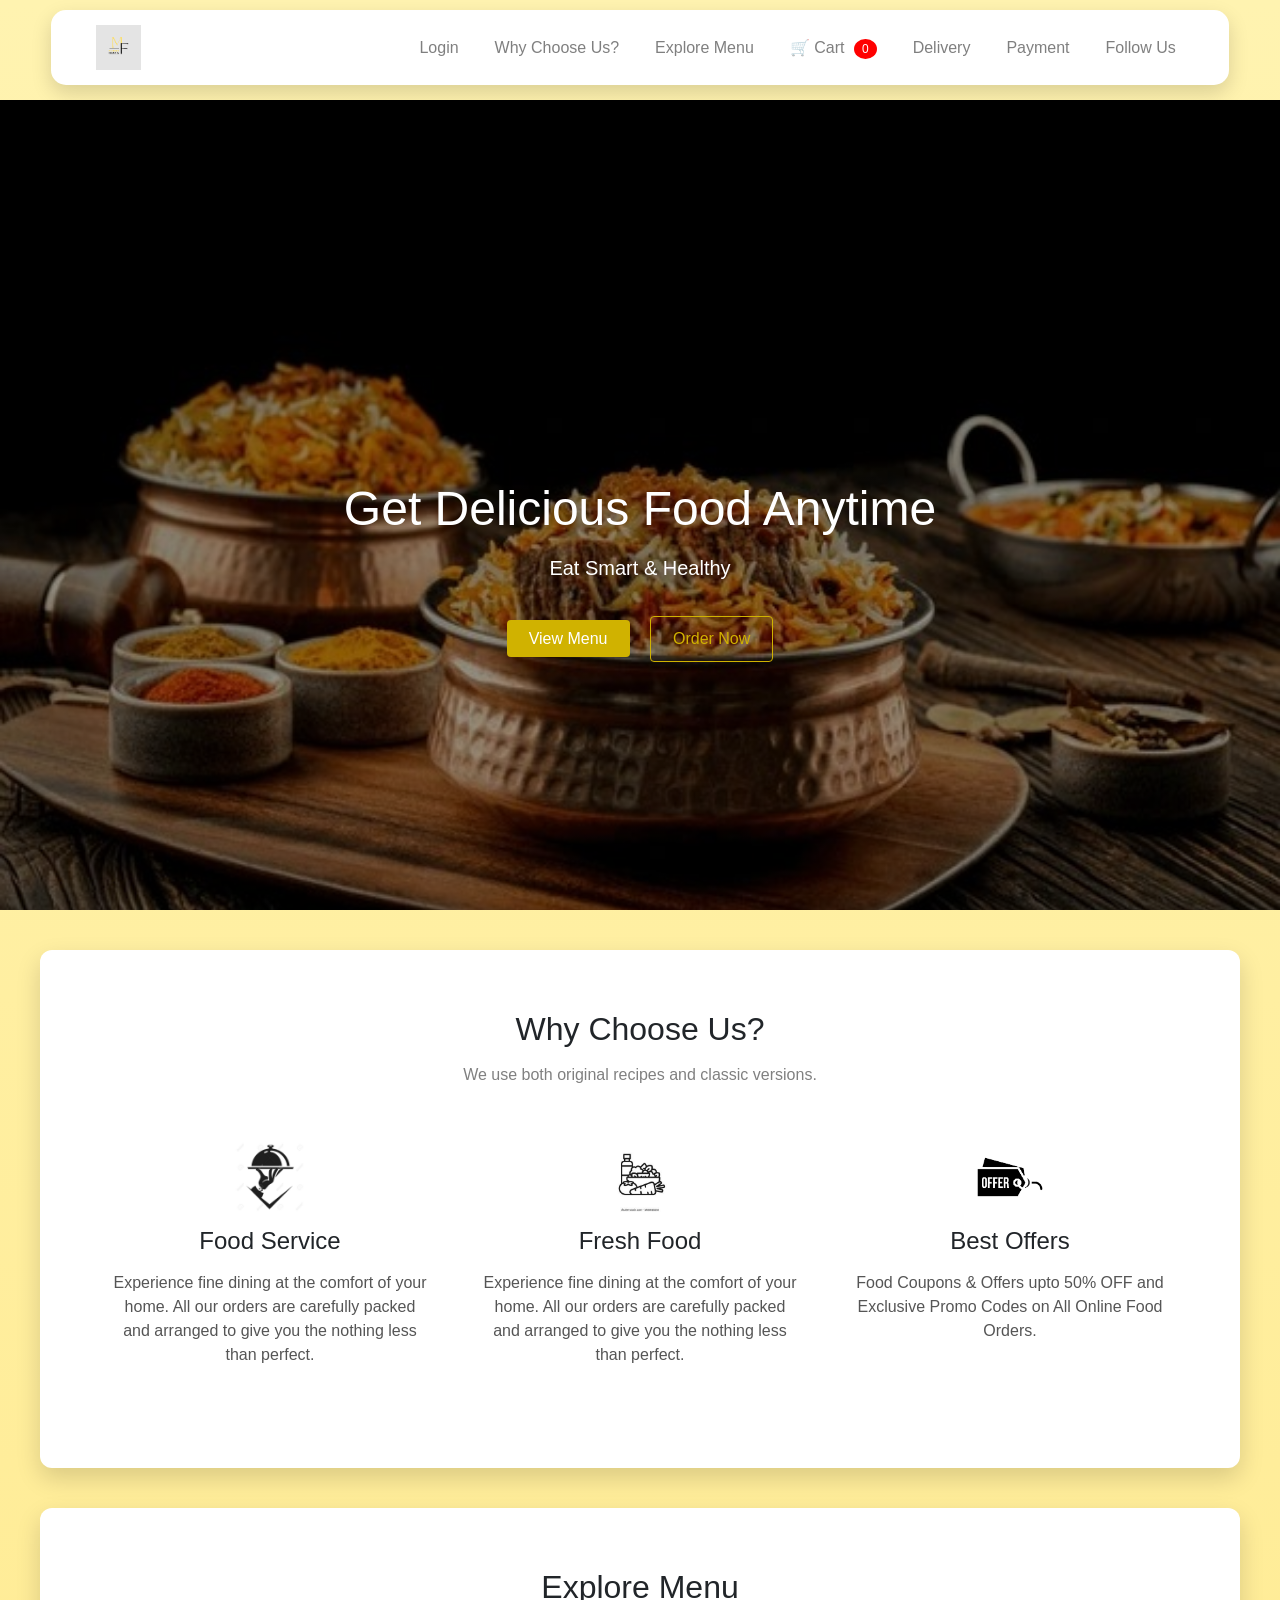
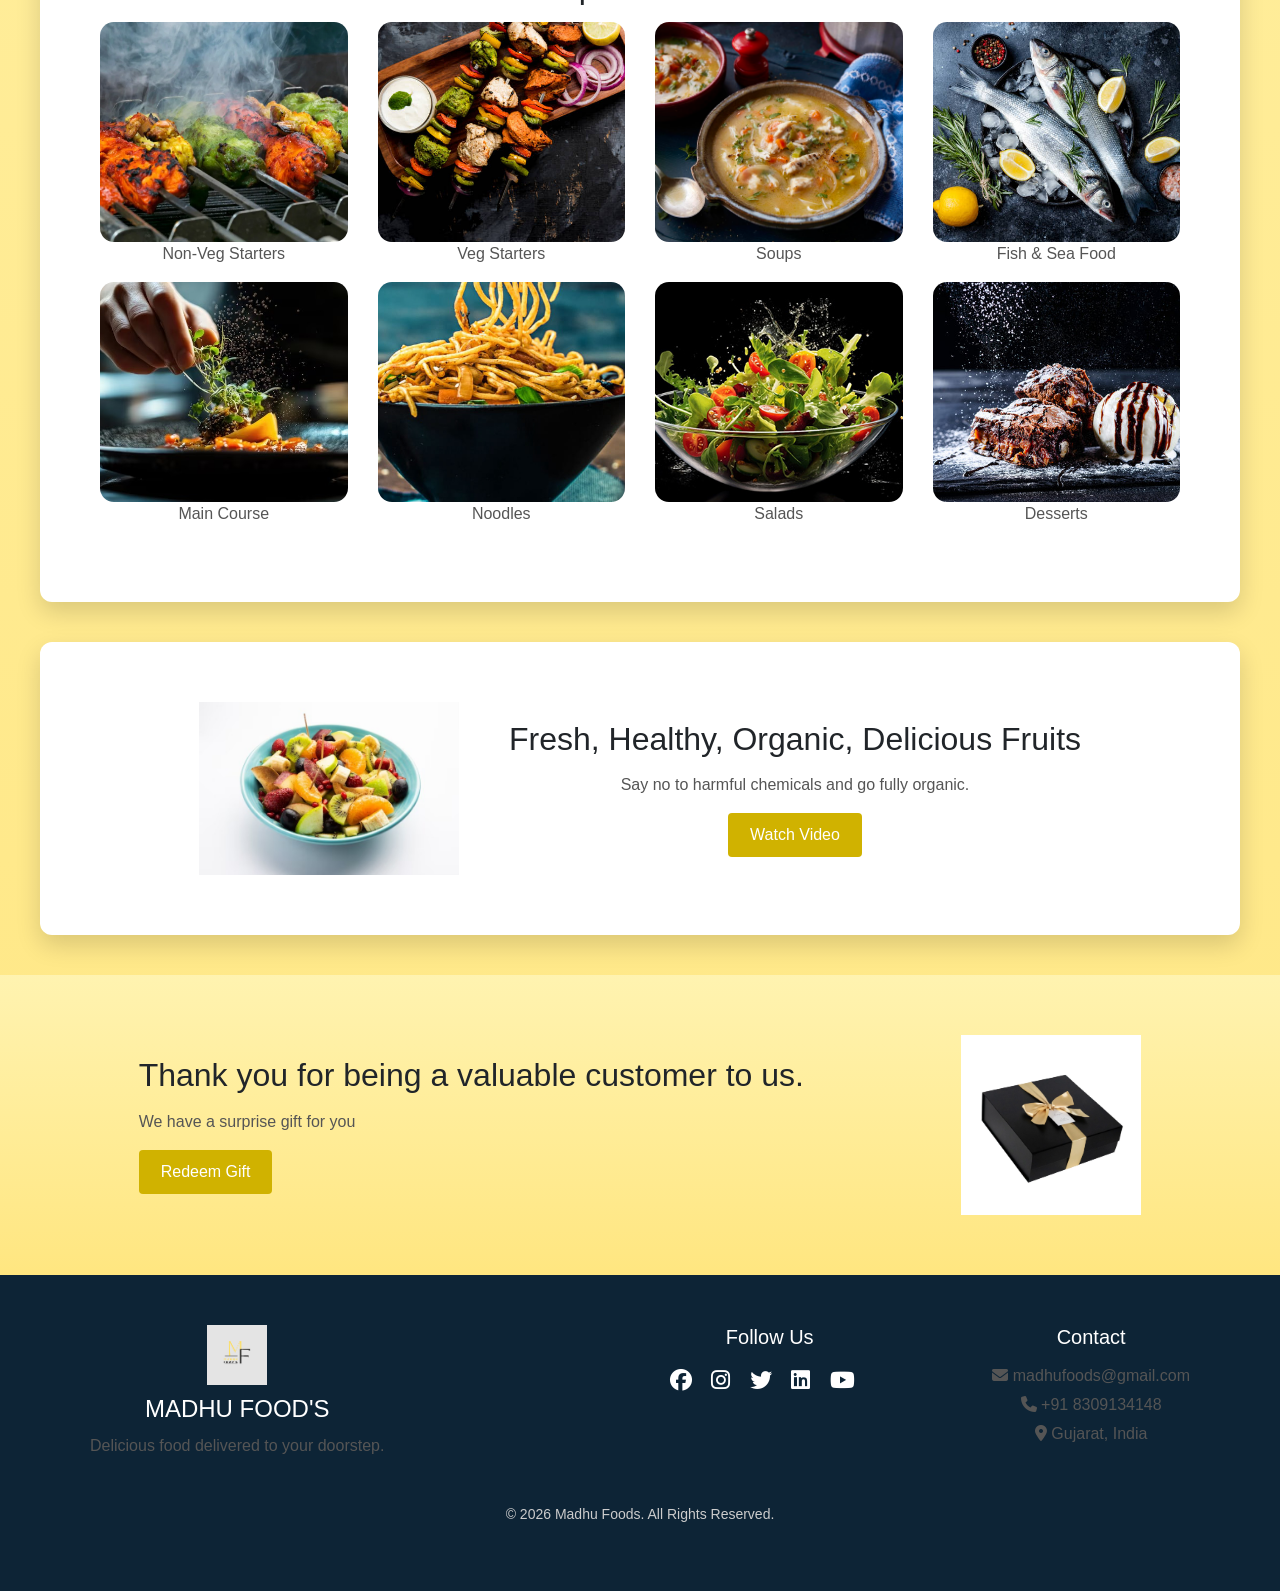
<file: index.html>
<!DOCTYPE html>
<html lang="en">
<head>
  <meta charset="UTF-8">
  <title>Madhu Foods</title>
  <meta name="viewport" content="width=device-width, initial-scale=1.0">

  <link rel="stylesheet"
  href="https://stackpath.bootstrapcdn.com/bootstrap/4.5.2/css/bootstrap.min.css">
  <link rel="stylesheet"
  href="https://cdnjs.cloudflare.com/ajax/libs/font-awesome/6.5.0/css/all.min.css">

  <link rel="stylesheet" href="style.css">
</head>

<body>

<!-- Navbar -->
<nav class="navbar navbar-expand-lg navbar-light custom-navbar fixed-top">

<div class="container">

<a class="navbar-brand" href="index.html">
<img src="images/logo.png" class="logo">
</a>

<button class="navbar-toggler" type="button" data-toggle="collapse" data-target="#navbarNav">
<span class="navbar-toggler-icon"></span>
</button>

<div class="collapse navbar-collapse" id="navbarNav">

<ul class="navbar-nav ml-auto">
<li class="nav-item">
<a class="nav-link" href="login.html" id="login-btn">Login</a>
</li>

<li class="nav-item" id="user-section" style="display:none;">
<a class="nav-link" href="profile.html">👤 Profile</a>
</li>


<li class="nav-item">
<a class="nav-link" href="#wcu">Why Choose Us?</a>
</li>

<li class="nav-item">
<a class="nav-link" href="#menu">Explore Menu</a>
</li>

<li class="nav-item">
<a class="nav-link cart-link" href="cart.html">
🛒 Cart <span class="cart-badge" id="cart-count">0</span>
</a>
</li>

<li class="nav-item">
<a class="nav-link" href="checkout.html">Delivery</a>
</li>

<li class="nav-item">
<a class="nav-link" href="payment.html">Payment</a>
</li>


<li class="nav-item">
<a class="nav-link" href="#follow">Follow Us</a>
</li>

</ul>

</div>

</div>

</nav>

<section class="hero">
  <div class="hero-content">

    <h1>Get Delicious Food Anytime</h1>

    <p>Eat Smart & Healthy</p>

    <div class="hero-buttons">
      <a href="#menu" class="btn-main">View Menu</a>
      <button class="btn-outline" onclick="goToCart()">Order Now</button>
    </div>

  </div>
</section>

<!-- Why Choose Us -->
<section id="wcu" class="section">
  <h2>Why Choose Us?</h2>
  <p class="sub-text">We use both original recipes and classic versions.</p>

  <div class="row">
    <div class="col-md-4 card-box">
      <img src="images/food-service.png">
      <h4>Food Service</h4>
      <p>Experience fine dining at the comfort of your home.
        All our orders are carefully packed and arranged to 
        give you the nothing less than perfect.
      </p>
    </div>
    <div class="col-md-4 card-box">
      <img src="images/fresh-food.png">
      <h4>Fresh Food</h4>
      <p>Experience fine dining at the comfort of your home. All our
        orders are carefully packed and arranged to give you the nothing
        less than perfect.
      </p>
    </div>
    <div class="col-md-4 card-box">
      <img src="images/best-offer.png">
      <h4>Best Offers</h4>
      <p>Food Coupons & Offers upto
        50% OFF and Exclusive Promo Codes on All Online Food Orders.
      </p>
    </div>
  </div>
</section>

<!-- Explore Menu -->
<section id="menu" class="section">
  <h2>Explore Menu</h2>

  <div class="row">

    <div class="col-md-3 menu-card">
      <a href="menu.html?category=nonveg">
        <img src="images/nonveg.jpg">
        <p>Non-Veg Starters</p>
      </a>
    </div>

    <div class="col-md-3 menu-card">
      <a href="menu.html?category=veg">
        <img src="images/veg.jpg">
        <p>Veg Starters</p>
      </a>
    </div>

    <div class="col-md-3 menu-card">
      <a href="menu.html?category=soups">
        <img src="images/soup.jpg">
        <p>Soups</p>
      </a>
    </div>

    <div class="col-md-3 menu-card">
      <a href="menu.html?category=fish">
        <img src="images/fish.jpg">
        <p>Fish & Sea Food</p>
      </a>
    </div>

    <div class="col-md-3 menu-card">
      <a href="menu.html?category=maincourse">
        <img src="images/maincourse.jpg">
        <p>Main Course</p>
      </a>
    </div>

    <div class="col-md-3 menu-card">
      <a href="menu.html?category=noodles">
        <img src="images/noodles.jpg">
        <p>Noodles</p>
      </a>
    </div>

    <div class="col-md-3 menu-card">
      <a href="menu.html?category=salads">
        <img src="images/salad.jpg">
        <p>Salads</p>
      </a>
    </div>

    <div class="col-md-3 menu-card">
      <a href="menu.html?category=desserts">
        <img src="images/dessert.jpg">
        <p>Desserts</p>
      </a>
    </div>

  </div>
</section>

<!-- Healthy -->
<section class="section healthy">
  <img src="images/healthy-fruits.jpg">
  <div>
    <h2>Fresh, Healthy, Organic, Delicious Fruits</h2>
    <p>Say no to harmful chemicals and go fully organic.</p>
    <button class="btn-main">Watch Video</button>
  </div>
</section>

<!-- Thank You -->
<section class="thankyou">
  <div>
    <h2>Thank you for being a valuable customer to us.</h2>
    <p>We have a surprise gift for you</p>
    <button class="btn-main">Redeem Gift</button>
  </div>
  <img src="images/gift.png">
</section>



<!-- Footer -->

<footer class="footer">

<div class="footer-container">

<!-- Logo + Name -->

<div class="footer-brand">

<img src="images/logo.png" class="footer-logo">

<h4>MADHU FOOD'S</h4>

<p>Delicious food delivered to your doorstep.</p>

</div>


<!-- Follow Section -->
<footer id="follow" class="footer"></footer>

<div class="footer-follow">

<h5>Follow Us</h5>

<div class="social-icons">

<a href="#"><i class="fab fa-facebook"></i></a>

<a href="#"><i class="fab fa-instagram"></i></a>

<a href="#"><i class="fab fa-twitter"></i></a>

<a href="#"><i class="fab fa-linkedin"></i></a>

<a href="#"><i class="fab fa-youtube"></i></a>

</div>

</div>


<!-- Contact -->

<div class="footer-contact">

<h5>Contact</h5>

<p><i class="fas fa-envelope"></i> madhufoods@gmail.com</p>

<p><i class="fas fa-phone"></i> +91 8309134148</p>

<p><i class="fas fa-location-dot"></i> Gujarat, India</p>

</div>

</div>

<p class="footer-bottom">
© 2026 Madhu Foods. All Rights Reserved.
</p>

</footer>
<script>
if(!localStorage.getItem("users")){
localStorage.setItem("users", JSON.stringify([]));
}

let cart = JSON.parse(localStorage.getItem("cart")) || [];

function addToCart(name,price,image){

let item={
name:name,
price:price,
image:image
};

cart.push(item);

localStorage.setItem("cart",JSON.stringify(cart));

updateCartCount();

alert(name+" added to cart");

}

function updateCartCount(){

document.getElementById("cart-count").innerText = cart.length;

}

updateCartCount();
window.addEventListener("scroll",function(){

let navbar=document.querySelector(".custom-navbar");

if(window.scrollY>50){

navbar.style.padding="5px 20px";

navbar.style.boxShadow="0 5px 15px rgba(0,0,0,0.2)";

}

else{

navbar.style.padding="10px 30px";

navbar.style.boxShadow="0 8px 20px rgba(0,0,0,0.15)";

}

});
function goToCart(){

let cart = JSON.parse(localStorage.getItem("cart")) || [];

if(cart.length === 0){

alert("🛒 Your cart is empty. Please add food items first.");

}else{

window.location.href="cart.html";

}

}

// ✅ Ensure users dataset exists
let users = JSON.parse(localStorage.getItem("users")) || [];

// ✅ Add admin if not exists
if(!users.find(u => u.username === "admin")){
users.push({username:"admin", password:"admin123"});
localStorage.setItem("users", JSON.stringify(users));
}
// check login
let user = localStorage.getItem("currentUser");

if(user){

document.getElementById("login-btn").style.display = "none";
document.getElementById("user-section").style.display = "block";
document.getElementById("logout-section").style.display = "block";

document.getElementById("username-display").innerText = user;

// admin shortcut
if(user === "admin"){
let adminLink = document.createElement("a");
adminLink.innerText = "Admin Panel";
adminLink.className = "nav-link";
adminLink.href = "admin.html";
document.querySelector(".navbar-nav").appendChild(adminLink);
}

}
function logout(){

localStorage.removeItem("loggedIn");
localStorage.removeItem("currentUser");

alert("Logged out");

window.location.href="index.html";

}

</script>
</body>
</html>
</file>
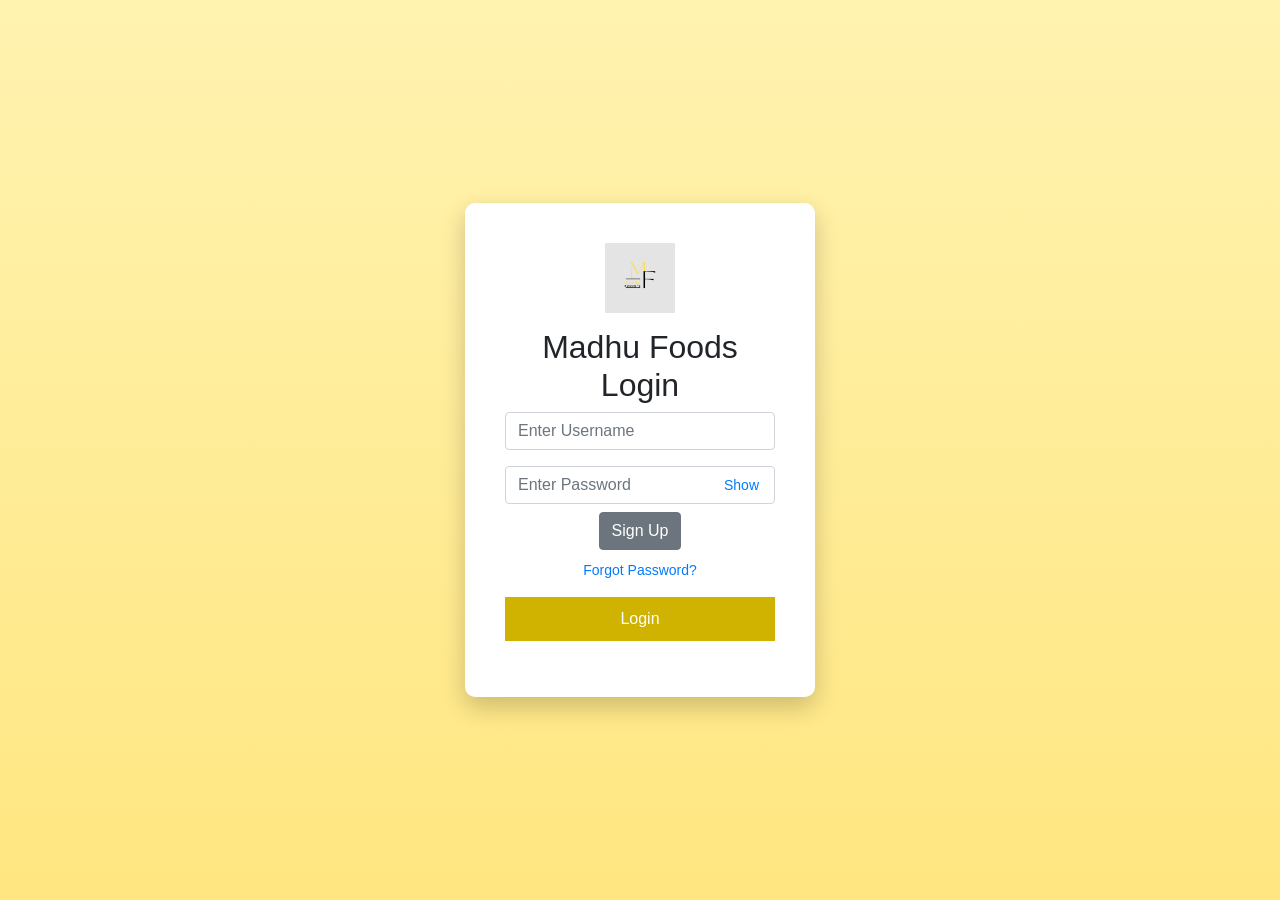
<file: admin.html>
<!DOCTYPE html>
<html>
<head>

<title>Admin Panel - Madhu Foods</title>

<meta name="viewport" content="width=device-width, initial-scale=1.0">

<link rel="stylesheet"
href="https://stackpath.bootstrapcdn.com/bootstrap/4.5.2/css/bootstrap.min.css">

<style>

/* FONT */
@import url('https://fonts.googleapis.com/css2?family=Poppins:wght@300;400;600&display=swap');

body{
font-family:'Poppins',sans-serif;
background:linear-gradient(135deg,#fff3b0,#ffe680);
padding-top:120px;
}

/* NAVBAR */
.custom-navbar{
position:fixed;
top:10px;
left:50%;
transform:translateX(-50%);
width:92%;
background:rgba(255,255,255,0.9);
backdrop-filter:blur(12px);
border-radius:20px;
box-shadow:0 10px 30px rgba(0,0,0,0.2);
padding:15px 35px;
transition:0.4s;
z-index:1000;
}

.nav-small{
padding:8px 25px !important;
transform:translateX(-50%) scale(0.95);
}

.logo{
height:45px;
}

.nav-link{
position:relative;
font-weight:500;
margin-left:20px;
}

.nav-link:hover{
color:#d0b200;
transform:translateY(-2px);
}

.nav-link::after{
content:"";
position:absolute;
width:0;
height:2px;
background:#d0b200;
left:0;
bottom:-5px;
transition:0.3s;
}

.nav-link:hover::after{
width:100%;
}

.cart-badge{
background:red;
color:white;
font-size:12px;
padding:3px 8px;
border-radius:50%;
margin-left:5px;
}

/* HEADER */
.dashboard-title{
font-weight:600;
margin-bottom:20px;
}

/* STATS CARDS */
.stat-card{
background:white;
padding:20px;
border-radius:15px;
box-shadow:0 8px 20px rgba(0,0,0,0.1);
text-align:center;
transition:0.3s;
}

.stat-card:hover{
transform:translateY(-5px);
}

.stat-number{
font-size:28px;
font-weight:600;
color:#ff5722;
}

/* BOX */
.box{
background:white;
padding:20px;
border-radius:15px;
box-shadow:0 10px 25px rgba(0,0,0,0.15);
margin-bottom:30px;
animation:fadeIn 0.5s ease;
}

@keyframes fadeIn{
from{opacity:0; transform:translateY(20px);}
to{opacity:1;}
}

/* TABLE */
.table{
border-radius:10px;
overflow:hidden;
}

.table thead{
background:#ff9800;
color:white;
}

.table-hover tbody tr:hover{
background:#fff3cd;
}

/* BUTTON */
.logout-btn{
float:right;
border-radius:8px;
}

</style>

</head>

<body>

<!-- NAVBAR -->
<nav class="navbar navbar-expand-lg navbar-light custom-navbar">

<div class="container">

<a class="navbar-brand" href="index.html">
<img src="images/logo.png" class="logo">
</a>


<ul class="navbar-nav ml-auto">

<li class="nav-item">
<a class="nav-link" href="profile.html">👤 Profile</a>
</li>

<li class="nav-item">
<a class="nav-link" href="index.html#wcu">Why Choose Us?</a>
</li>

<li class="nav-item">
<a class="nav-link" href="index.html#menu">Explore Menu</a>
</li>

<li class="nav-item">
<a class="nav-link" href="cart.html">
🛒 Cart <span class="cart-badge" id="cart-count">0</span>
</a>
</li>


<li class="nav-item">
<a class="nav-link" href="checkout.html">Delivery</a>
</li>

<li class="nav-item">
<a class="nav-link" href="payment.html">Payment</a>
</li>

<li class="nav-item">
<a class="nav-link" href="index.html#follow">Follow Us</a>
</li>

</ul>

</div>

</nav>

<div class="container">

<h2 class="dashboard-title">
👨‍💼 Admin Dashboard
<button class="btn btn-danger logout-btn" onclick="logout()">Logout</button>
</h2>

<!-- STATS -->
<div class="row mb-4">

<div class="col-md-4">
<div class="stat-card">
<h5>Total Users</h5>
<div class="stat-number" id="totalUsers">0</div>
</div>
</div>

<div class="col-md-4">
<div class="stat-card">
<h5>Total Orders</h5>
<div class="stat-number" id="totalOrders">0</div>
</div>
</div>

<div class="col-md-4">
<div class="stat-card">
<h5>Revenue</h5>
<div class="stat-number" id="totalRevenue">₹0</div>
</div>
</div>

</div>

<!-- USERS -->
<div class="box">
<h4>👥 Users</h4>
<table class="table table-bordered table-hover">
<thead>
<tr>
<th>#</th>
<th>Username</th>
<th>Password</th>
</tr>
</thead>
<tbody id="userTable"></tbody>
</table>
</div>

<!-- ORDERS -->
<div class="box">
<h4>📦 Orders</h4>
<table class="table table-bordered table-hover">
<thead>
<tr>
<th>#</th>
<th>User</th>
<th>Items</th>
<th>Total</th>
<th>Date</th>
</tr>
</thead>
<tbody id="orderTable"></tbody>
</table>
</div>

</div>

<script>

/* SECURITY */
let currentUser = localStorage.getItem("currentUser");

if(currentUser !== "admin"){
alert("Access denied");
window.location.href="login.html";
}

/* USERS */
let users = JSON.parse(localStorage.getItem("users")) || [];
let userTable = document.getElementById("userTable");

document.getElementById("totalUsers").innerText = users.length;

users.forEach((u,i)=>{
userTable.innerHTML += `
<tr>
<td>${i+1}</td>
<td>${u.username}</td>
<td>${u.password}</td>
</tr>`;
});

/* ORDERS */
let orders = JSON.parse(localStorage.getItem("orders")) || [];
let orderTable = document.getElementById("orderTable");

document.getElementById("totalOrders").innerText = orders.length;

let totalRevenue = 0;

if(orders.length === 0){
orderTable.innerHTML = `<tr><td colspan="5">No Orders Found</td></tr>`;
}else{

orders.forEach((order,i)=>{

let user = order.user || "Unknown";

let itemsArr = order.items || [];

let items = itemsArr.map(i => `${i.name} ₹${i.price}`).join(", ");

let total = itemsArr.reduce((sum,i)=> sum + (i.price || 0),0);

totalRevenue += total;

let date = order.date || "-";

orderTable.innerHTML += `
<tr>
<td>${i+1}</td>
<td>${user}</td>
<td>${items}</td>
<td>₹${total}</td>
<td>${date}</td>
</tr>`;
});

}

document.getElementById("totalRevenue").innerText = "₹" + totalRevenue;

/* CART COUNT */
function updateCartCount(){
let cart = JSON.parse(localStorage.getItem("cart")) || [];
document.getElementById("cart-count").innerText = cart.length;
}
updateCartCount();

/* LOGOUT */
function logout(){
localStorage.removeItem("loggedIn");
localStorage.removeItem("currentUser");
window.location.href="login.html";
}

/* NAVBAR ANIMATION */
window.addEventListener("scroll",function(){
let nav=document.querySelector(".custom-navbar");
if(window.scrollY>50){
nav.classList.add("nav-small");
}else{
nav.classList.remove("nav-small");
}
});

</script>

</body>
</html>
</file>
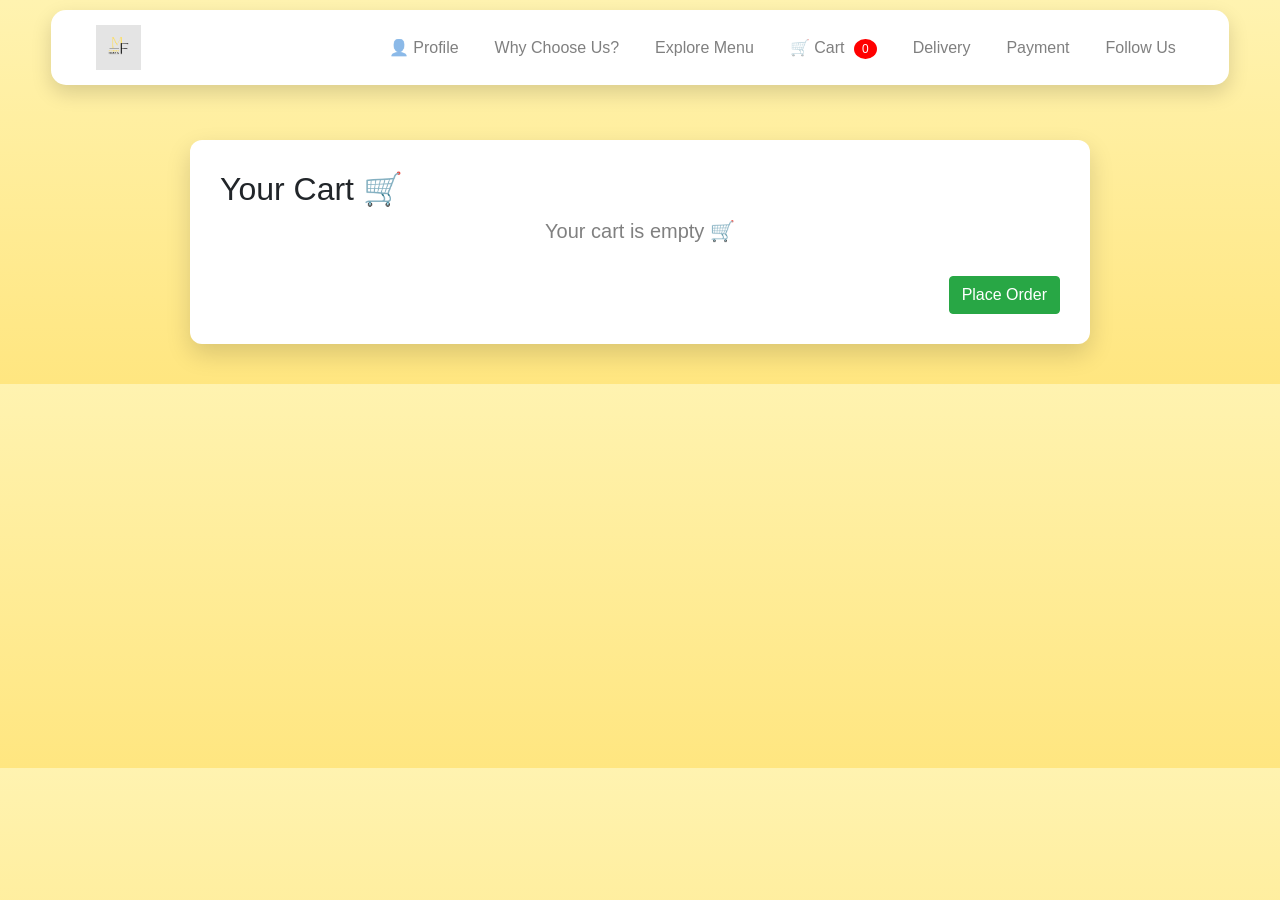
<file: cart.html>
<!DOCTYPE html>
<html>
<head>

<title>Cart - Madhu Foods</title>

<meta name="viewport" content="width=device-width, initial-scale=1.0">

<link rel="stylesheet"
href="https://stackpath.bootstrapcdn.com/bootstrap/4.5.2/css/bootstrap.min.css">

<style>

body{
background:linear-gradient(#fff3b0,#ffe680);
font-family:Arial;
padding-top:100px;
}

/* NAVBAR */
.custom-navbar{
background:white;
border-radius:15px;
box-shadow:0 8px 20px rgba(0,0,0,0.15);
width:92%;
margin:auto;
margin-top:10px;
padding:10px 30px;
transition:0.3s;
}

.logo{
height:45px;
}

.nav-link{
position:relative;
font-weight:500;
margin-left:20px;
}

.nav-link:hover{
color:#d0b200;
transform:translateY(-2px);
}

.nav-link::after{
content:"";
position:absolute;
width:0;
height:2px;
background:#d0b200;
left:0;
bottom:-5px;
transition:0.3s;
}

.nav-link:hover::after{
width:100%;
}

.cart-badge{
background:red;
color:white;
font-size:12px;
padding:3px 8px;
border-radius:50%;
margin-left:5px;
}

/* CART */
.cart-container{
max-width:900px;
margin:40px auto;
background:white;
padding:30px;
border-radius:12px;
box-shadow:0 10px 25px rgba(0,0,0,0.15);
}

.cart-item{
display:flex;
align-items:center;
justify-content:space-between;
margin-bottom:15px;
padding:15px;
background:#fafafa;
border-radius:10px;
}

.cart-item img{
width:80px;
border-radius:10px;
}

.qty-btn{
background:#d0b200;
color:white;
border:none;
padding:4px 10px;
margin:0 5px;
border-radius:5px;
}

.remove-btn{
background:red;
color:white;
border:none;
padding:6px 12px;
border-radius:5px;
}

.total-box{
text-align:right;
margin-top:20px;
}

.place-btn{
margin-top:10px;
}

.empty{
text-align:center;
font-size:20px;
color:gray;
}

.html {
scroll-behavior: smooth;
}

</style>

</head>

<body>

<!-- NAVBAR -->
<nav class="navbar navbar-expand-lg navbar-light custom-navbar fixed-top">
<div class="container">

<a class="navbar-brand" href="index.html">
<img src="images/logo.png" class="logo">
</a>

<div class="navbar-nav ml-auto">

<a class="nav-link" href="profile.html">👤 Profile</a>

<li class="nav-item">
<a class="nav-link" href="index.html#wcu">Why Choose Us?</a>
</li>

<li class="nav-item">
<a class="nav-link" href="index.html#menu">Explore Menu</a>
</li>

<li class="nav-item">
<a class="nav-link cart-link" href="cart.html">
🛒 Cart <span class="cart-badge" id="cart-count">0</span>
</a>
</li>

<li class="nav-item">
<a class="nav-link" href="checkout.html">Delivery</a>
</li>

<li class="nav-item">
<a class="nav-link" href="payment.html">Payment</a>
</li>


<li class="nav-item">
<a class="nav-link" href="index.html#follow">Follow Us</a>
</li>
</div>

</div>
</nav>

<!-- CART -->
<div class="cart-container">

<h2>Your Cart 🛒</h2>

<div id="cart-items"></div>

<div class="total-box">
<h4 id="total"></h4>
<button class="btn btn-success place-btn" onclick="checkout()">Place Order</button>
</div>

</div>

<script>

let cart = JSON.parse(localStorage.getItem("cart")) || [];

let container = document.getElementById("cart-items");

/* ================= DISPLAY ================= */
function displayCart(){

container.innerHTML = "";

if(cart.length === 0){
container.innerHTML = "<p class='empty'>Your cart is empty 🛒</p>";
document.getElementById("total").innerHTML = "";
return;
}

let total = 0;

cart.forEach((item,index)=>{

let qty = item.qty || 1;
let subtotal = item.price * qty;
total += subtotal;

container.innerHTML += `
<div class="cart-item">

<img src="${item.image}">

<div style="flex:1; margin-left:10px;">
<h5>${item.name}</h5>
<p>₹${item.price}</p>

<div>
<button class="qty-btn" onclick="changeQty(${index},-1)">-</button>
<span>${qty}</span>
<button class="qty-btn" onclick="changeQty(${index},1)">+</button>
</div>

<p><strong>Subtotal:</strong> ₹${subtotal}</p>
</div>

<button class="remove-btn" onclick="removeItem(${index})">Remove</button>

</div>
`;

});

document.getElementById("total").innerHTML = "Total: ₹" + total;

localStorage.setItem("cart", JSON.stringify(cart));

updateCartCount();

}


/* ================= QUANTITY ================= */
function changeQty(index,change){

if(!cart[index].qty){
cart[index].qty = 1;
}

cart[index].qty += change;

if(cart[index].qty <= 0){
cart.splice(index,1);
}

displayCart();

}


/* ================= REMOVE ================= */
function removeItem(index){
cart.splice(index,1);
displayCart();
}


/* ================= CHECKOUT ================= */
function checkout(){

if(cart.length === 0){
alert("Cart is empty!");
return;
}

window.location.href = "checkout.html";

}


/* ================= CART COUNT ================= */
function updateCartCount(){

let count = document.getElementById("cart-count");

if(count){
count.innerText = cart.length;
}

}


/* ================= NAVBAR SCROLL ================= */
window.addEventListener("scroll",function(){

let navbar=document.querySelector(".custom-navbar");

if(window.scrollY>50){
navbar.style.padding="5px 20px";
}else{
navbar.style.padding="10px 30px";
}

});


displayCart();

</script>

</body>
</html>
</file>
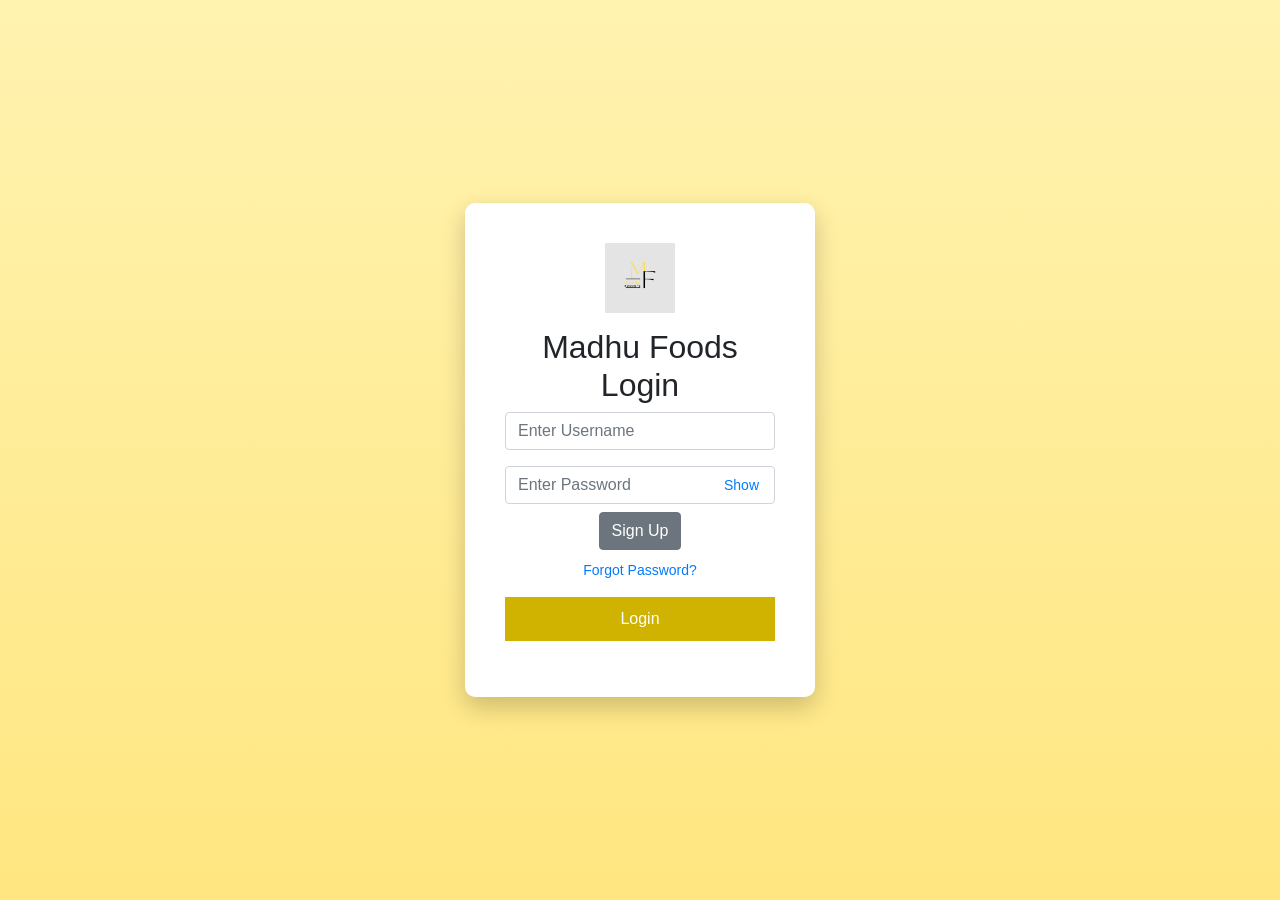
<file: login.html>
<!DOCTYPE html>
<html lang="en">
<head>

<meta charset="UTF-8">
<title>Madhu Foods - Login</title>
<meta name="viewport" content="width=device-width, initial-scale=1.0">

<link rel="stylesheet"
href="https://stackpath.bootstrapcdn.com/bootstrap/4.5.2/css/bootstrap.min.css">

<style>

body{
background:linear-gradient(#fff3b0,#ffe680);
height:100vh;
display:flex;
justify-content:center;
align-items:center;
font-family:Arial;
}

.login-container{
background:white;
padding:40px;
border-radius:10px;
width:350px;
box-shadow:0 10px 25px rgba(0,0,0,0.2);
text-align:center;
}

.logo{
width:70px;
margin-bottom:15px;
}

.btn-login{
background:#d0b200;
color:white;
border:none;
width:100%;
padding:10px;
font-size:16px;
}

.btn-login:hover{
background:#b89a00;
}

.password-box{
position:relative;
}

.show-btn{
position:absolute;
right:10px;
top:8px;
border:none;
background:none;
cursor:pointer;
font-size:14px;
color:#007bff;
}

.forgot{
display:block;
margin-top:10px;
font-size:14px;
}

</style>

</head>

<body>

<!-- LOGIN BOX -->
<div class="login-container" id="loginBox">

<img src="images/logo.png" class="logo">

<h2>Madhu Foods Login</h2>

<input type="text" id="username" class="form-control mb-3"
placeholder="Enter Username">

<div class="password-box">

<input type="password" id="password" class="form-control"
placeholder="Enter Password">

<button type="button" class="show-btn"
onclick="togglePassword()">Show</button>

</div>

<button class="btn btn-secondary mt-2" onclick="register()">
Sign Up
</button>

<a href="#" class="forgot" onclick="showReset()">Forgot Password?</a>

<button class="btn-login mt-3" onclick="login()">Login</button>

<p id="error" style="color:red;margin-top:10px;"></p>

</div>


<!-- RESET PASSWORD BOX -->
<div class="login-container" id="resetBox" style="display:none">

<h3>Reset Password</h3>

<input type="text" id="resetUser" class="form-control mb-2"
placeholder="Enter Username">

<button class="btn btn-warning mb-3" onclick="sendOTP()">Send OTP</button>

<input type="text" id="otpInput" class="form-control mb-2"
placeholder="Enter OTP">

<input type="password" id="newPass" class="form-control mb-2"
placeholder="New Password">

<button class="btn btn-success" onclick="resetPassword()">
Reset Password
</button>

</div>


<script>
// ✅ INIT USERS
let user = JSON.parse(localStorage.getItem("users")) || [];

// add admin if not exists
if(!users.find(u => u.username === "admin")){
users.push({username:"admin", password:"admin123"});
}

// add default user
if(!users.find(u => u.username === "madhu")){
users.push({username:"madhu", password:"1234"});
}

localStorage.setItem("users", JSON.stringify(users));

// ================= USER DATASET =================
let users = JSON.parse(localStorage.getItem("users")) || [];

// ensure admin + default user always exist
if(!users.find(u => u.username === "admin")){
users.push({username:"admin", password:"admin123"});
}

if(!users.find(u => u.username === "madhu")){
users.push({username:"madhu", password:"1234"});
}

localStorage.setItem("users", JSON.stringify(users));


// ================= PASSWORD TOGGLE =================
function togglePassword(){
let pass=document.getElementById("password");
pass.type = (pass.type === "password") ? "text" : "password";
}


// ================= SHOW RESET =================
function showReset(){
document.getElementById("loginBox").style.display="none";
document.getElementById("resetBox").style.display="block";
}


// ================= OTP =================
let generatedOTP = "";

function sendOTP(){
generatedOTP = Math.floor(1000 + Math.random() * 9000);
alert("Your OTP is: " + generatedOTP);
}


// ================= RESET PASSWORD =================
function resetPassword(){

let otp = document.getElementById("otpInput").value;
let newPass = document.getElementById("newPass").value;
let user = document.getElementById("resetUser").value;

let users = JSON.parse(localStorage.getItem("users")) || [];

if(otp == generatedOTP){

let found = users.find(u => u.username === user);

if(found){
found.password = newPass;
localStorage.setItem("users", JSON.stringify(users));
alert("Password updated!");
location.reload();
}else{
alert("User not found");
}

}else{
alert("Invalid OTP");
}

}


// ================= LOGIN =================
function login(){

let user = document.getElementById("username").value;
let pass = document.getElementById("password").value;

if(!user || !pass){
document.getElementById("error").innerText="Please enter username & password";
return;
}

let users = JSON.parse(localStorage.getItem("users")) || [];

let found = users.find(u => u.username === user && u.password === pass);

if(found){

localStorage.setItem("loggedIn","true");
localStorage.setItem("currentUser", user);

// 🔥 ADMIN REDIRECT
if(user === "admin"){
window.location.href="admin.html";
}else{
window.location.href="index.html";
}

}else{
document.getElementById("error").innerText="Invalid Username or Password";
}

}


// ================= REGISTER =================
function register(){

let user = prompt("Enter new username:");
let pass = prompt("Enter new password:");

if(!user || !pass){
alert("Enter valid details");
return;
}

let users = JSON.parse(localStorage.getItem("users")) || [];

let exists = users.find(u => u.username === user);

if(exists){
alert("User already exists!");
return;
}

users.push({username:user, password:pass});

localStorage.setItem("users", JSON.stringify(users));

alert("Registration successful! Now login.");

}

</script>

</body>
</html>
</file>
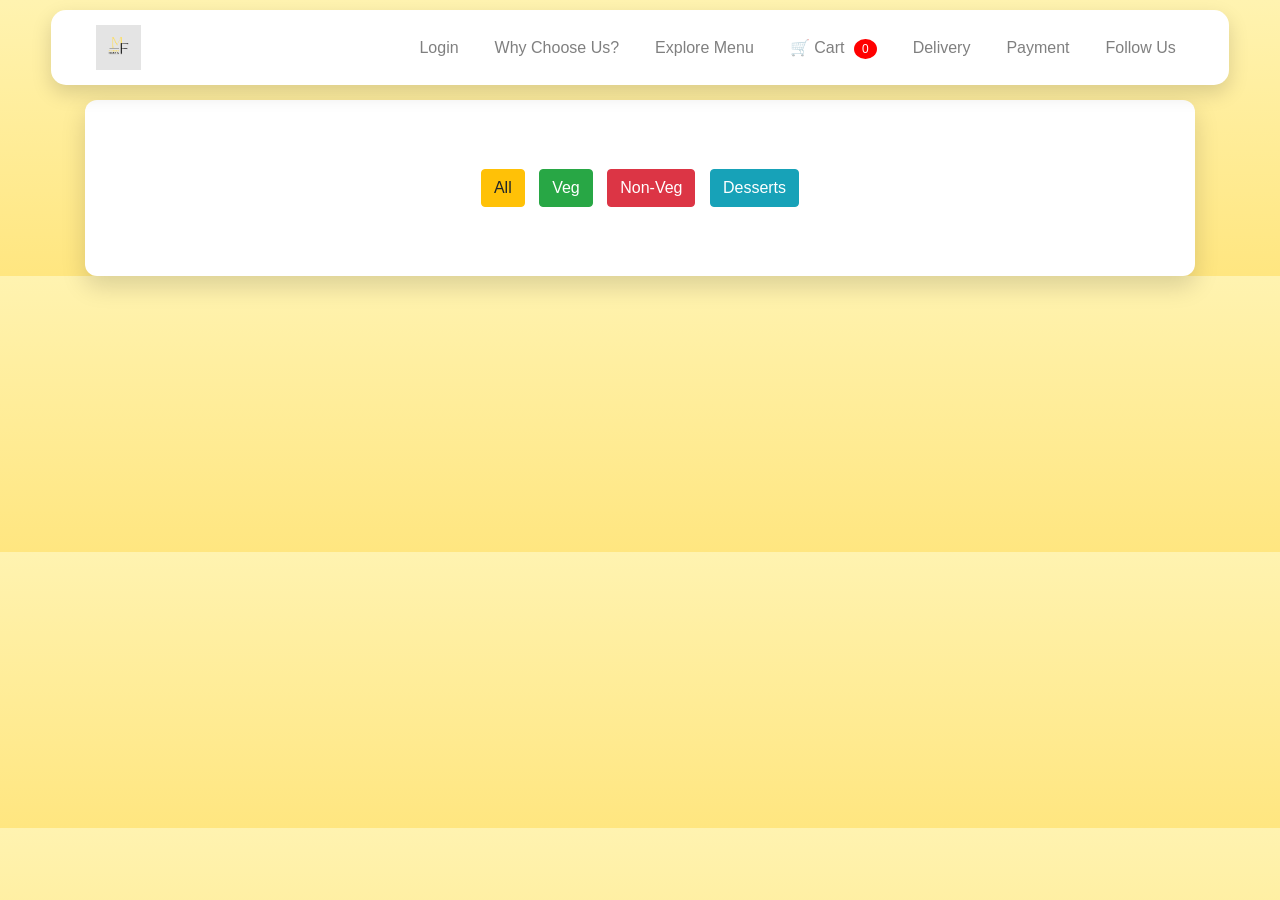
<file: menu.html>
<!DOCTYPE html>
<html>
<head>

<title>Food Menu</title>

<meta name="viewport" content="width=device-width, initial-scale=1.0">

<link rel="stylesheet"
href="https://stackpath.bootstrapcdn.com/bootstrap/4.5.2/css/bootstrap.min.css">

<style>

body{
font-family:Arial;
background:linear-gradient(#fff3b0,#ffe680);
padding-top:100px;
}

/* Navbar */

/* Floating Navbar */

.custom-navbar{

background:white;

border-radius:15px;

box-shadow:0 8px 20px rgba(0,0,0,0.15);

width:92%;

margin:auto;

margin-top:10px;

padding:10px 30px;

}

/*Logo*/

.logo{
height:45px;
}

/* Nav links */

.nav-link{

font-weight:500;

margin-left:20px;

transition:0.3s;

}

/* Hover animation */

.nav-link:hover{

color:#d0b200;

transform:translateY(-2px);

}

/* Menu Card Container */

.menu-container{
background:white;
padding:40px;
border-radius:12px;
box-shadow:0 10px 25px rgba(0,0,0,0.15);
}

/* Menu Items */

.menu-item{
text-align:center;
margin-bottom:30px;
transition:0.3s;
}

.menu-item:hover{
transform:translateY(-5px);
}

.menu-item img{
width:100%;
height:200px;
object-fit:cover;
border-radius:10px;
margin-bottom:10px;
}

.menu-item h5{
font-weight:bold;
}

.menu-item button{
margin-top:10px;
}
.nav-link{
position:relative;
font-weight:500;
margin-left:20px;
transition:0.3s;
}

.nav-link::after{

content:"";

position:absolute;

width:0;

height:2px;

background:#d0b200;

left:0;

bottom:-5px;

transition:0.3s;

}

.nav-link:hover::after{

width:100%;

}
.cart-badge{

background:rgb(255, 0, 0);

color:hwb(0 100% 0%);

font-size:12px;

padding:3px 8px;

border-radius:50%;

margin-left:5px;

}
.menu-item{

transition:0.4s;

}

.menu-item.hide{

opacity:0;

transform:scale(0.9);

}

.filter-btn{

margin:5px;

}

</style>

</head>

<body>

<!-- Navbar -->

<nav class="navbar navbar-expand-lg navbar-light custom-navbar fixed-top">

<div class="container">

<a class="navbar-brand" href="index.html">
<img src="images/logo.png" class="logo">
</a>

<button class="navbar-toggler" type="button" data-toggle="collapse" data-target="#navbarNav">
<span class="navbar-toggler-icon"></span>
</button>

<div class="collapse navbar-collapse" id="navbarNav">

<ul class="navbar-nav ml-auto">
<li class="nav-item">
<a class="nav-link" href="login.html" id="login-btn">Login</a>
</li>

<li class="nav-item" id="user-section" style="display:none;">
<a class="nav-link" href="profile.html">👤 Profile</a>
</li>

<li class="nav-item">
<a class="nav-link" href="index.html#wcu">Why Choose Us?</a>
</li>

<li class="nav-item">
<a class="nav-link" href="index.html#menu">Explore Menu</a>
</li>

<li class="nav-item">
<a class="nav-link cart-link" href="cart.html" id="cart-icon">
🛒 Cart <span class="cart-badge" id="cart-count">0</span>
</a>
</li>

<li class="nav-item">
<a class="nav-link" href="checkout.html">Delivery</a>
</li>

<li class="nav-item">
<a class="nav-link" href="payment.html">Payment</a>
</li>


<li class="nav-item">
<a class="nav-link" href="index.html#follow">Follow Us</a>
</li>

</ul>

</div>

</div>

</nav>


<div class="container">

<div class="menu-container">

<h2 id="title" class="text-center mb-4"></h2>
<div class="text-center mb-4">

<button class="btn btn-warning filter-btn" onclick="filterFood('all')">All</button>

<button class="btn btn-success filter-btn" onclick="filterFood('veg')">Veg</button>

<button class="btn btn-danger filter-btn" onclick="filterFood('nonveg')">Non-Veg</button>

<button class="btn btn-info filter-btn" onclick="filterFood('desserts')">Desserts</button>

</div>

<div class="row" id="menu-items"></div>

</div>

</div>


<script>

let params = new URLSearchParams(window.location.search);
let category = params.get("category");

let menu = {

nonveg:[
{name:"Chicken 65",price:220,image:"images/chicken65.jpg"},
{name:"Tandoori Chicken",price:300,image:"images/tandoori.jpg"},
{name:"Chicken Wings",price:180,image:"images/wings.jpg"},
{name:"Chicken Lollipop",price:210,image:"images/Lollipop.jpg"},
{name:"Chicken Fry",price:200,image:"images/ChickenFry.jpg"},
{name:"Pepper Chicken",price:230,image:"images/ChickenFry.jpg"},
{name:"Butter Chicken",price:280,image:"images/ButterChicken.jpg"},
{name:"Chicken Kebab",price:250,image:"images/ChickenKebab.jpg"},
{name:"Chicken Roast",price:260,image:"images/ChickenRoast.jpg"},
{name:"Chicken Curry",price:240,image:"images/ChickenCurry.jpg"}
],

veg:[
{name:"Paneer Tikka",price:200,image:"images/paneer.jpg"},
{name:"Veg Manchurian",price:150,image:"images/manchurian.jpg"},
{name:"Paneer Butter Masala",price:220,image:"images/PaneerButterMasala.jpg"},
{name:"Veg Korma",price:190,image:"images/VegKorma.jpg"},
{name:"Chilli Paneer",price:210,image:"images/ChilliPaneer.jpg"},
{name:"Veg Kofta",price:200,image:"images/VegKofta.jpg"},
{name:"Aloo Gobi",price:170,image:"images/AlooGobi.jpg"},
{name:"Paneer Curry",price:210,image:"images/PaneerCurry.jpg"},
{name:"Veg Curry",price:180,image:"images/VegCurry.jpg"},
{name:"Mushroom Masala",price:200,image:"images/MushroomMasala.jpg"}
],

soups:[
{name:"Chicken Soup",price:120,image:"images/chickensoup.jpg"},
{name:"Veg Soup",price:100,image:"images/vegsoup.jpg"},
{name:"Hot & Sour Soup",price:110,image:"images/Hot & SourSoup.jpg"},
{name:"Sweet Corn Soup",price:120,image:"images/SweetCornSoup.jpg"},
{name:"Tomato Soup",price:90,image:"images/TomatoSoup.jpg"},
{name:"Mushroom Soup",price:110,image:"images/MushroomSoup.jpg"},
{name:"Manchow Soup",price:120,image:"images/ManchowSoup.jpg"},
{name:"Veg Clear Soup",price:100,image:"images/VegClearSoup.jpg"},
{name:"Chicken Manchow Soup",price:130,image:"images/ChickenManchowSoup.jpg"},
{name:"Lemon Coriander Soup",price:110,image:"images/LemonCorianderSoup.jpg"}
],

fish:[
{name:"Fish Fry",price:250,image:"images/fishfry.jpg"},
{name:"Prawn Curry",price:320,image:"images/prawn.jpg"},
{name:"Fish Curry",price:280,image:"images/FishCurry.jpg"},
{name:"Prawn Fry",price:300,image:"images/PrawnFry.jpg"},
{name:"Grilled Fish",price:310,image:"images/GrilledFish.jpg"},
{name:"Fish Tikka",price:290,image:"images/FishTikka.jpg"},
{name:"Prawn Masala",price:330,image:"images/PrawnMasala.jpg"},
{name:"Fish Roast",price:300,image:"images/FishRoast.jpg"},
{name:"Fish Pepper Fry",price:310,image:"images/FishPepperFry.jpg"},
{name:"Seafood Mix",price:350,image:"images/SeafoodMix.jpg"}
],

maincourse:[
{name:"Chicken Biryani",price:260,image:"images/biryani.jpg"},
{name:"Veg Fried Rice",price:180,image:"images/friedrice.jpg"},
{name:"Mutton Biryani",price:320,image:"images/MuttonBiryani.jpg"},
{name:"Paneer Biryani",price:220,image:"images/PaneerBiryani.jpg"},
{name:"Chicken Fried Rice",price:200,image:"images/ChickenFriedRice.jpg"},
{name:"Egg Fried Rice",price:170,image:"images/EggFriedRice.jpg"},
{name:"Veg Biryani",price:200,image:"images/VegBiryani.jpg"},
{name:"Chicken Pulao",price:210,image:"images/ChickenPulao.jpg"},
{name:"Jeera Rice",price:150,image:"images/JeeraRice.jpg"},
{name:"Curd Rice",price:130,image:"images/CurdRice.jpg"}
],

noodles:[
{name:"Chicken Noodles",price:190,image:"images/chickennoodles.jpg"},
{name:"Veg Noodles",price:160,image:"images/vegnoodles.jpg"},
{name:"Egg Noodles",price:170,image:"images/EggNoodles.jpg"},
{name:"Hakka Noodles",price:180,image:"images/HakkaNoodles.jpg"},
{name:"Paneer Noodles",price:190,image:"images/PaneerNoodles.jpg"},
{name:"Garlic Noodles",price:170,image:"images/GarlicNoodles.jpg"},
{name:"Schezwan Noodles",price:200,image:"images/SchezwanNoodles.jpg"},
{name:"Chicken Hakka Noodles",price:210,image:"images/ChickenHakkaNoodles.jpg"},
{name:"Veg Chowmein",price:160,image:"images/VegChowmein.jpg"},
{name:"Mixed Noodles",price:200,image:"images/MixedNoodles.jpg"}
],

salads:[
{name:"Greek Salad",price:120,image:"images/greeksalad.jpg"},
{name:"Fruit Salad",price:110,image:"images/fruitsalad.jpg"},
{name:"Veg Salad",price:100,image:"images/VegSalad.jpg"},
{name:"Cucumber Salad",price:90,image:"images/CucumberSalad.jpg"},
{name:"Tomato Salad",price:90,image:"images/TomatoSalad.jpg"},
{name:"Corn Salad",price:110,image:"images/CornSalad.jpg"},
{name:"Paneer Salad",price:130,image:"images/PaneerSalad.jpg"},
{name:"Sprout Salad",price:120,image:"images/SproutSalad.jpg"},
{name:"Green Salad",price:100,image:"images/GreenSalad.jpg"},
{name:"Mixed Salad",price:120,image:"images/MixedSalad.jpg"}
],

desserts:[
{name:"Chocolate Cake",price:150,image:"images/chocolatecake.jpg"},
{name:"Ice Cream",price:100,image:"images/icecream.jpg"},
{name:"Gulab Jamun",price:90,image:"images/GulabJamun.jpg"},
{name:"Rasgulla",price:90,image:"images/Rasgulla.jpg"},
{name:"Brownie",price:130,image:"images/Brownie.jpg"},
{name:"Vanilla Ice Cream",price:100,image:"images/VanillaIceCream.jpg"},
{name:"Strawberry Ice Cream",price:110,image:"images/StrawberryIceCream.jpg"},
{name:"Falooda",price:140,image:"images/Falooda.jpg"},
{name:"Cheese Cake",price:160,image:"images/CheeseCake.jpg"},
{name:"Cup Cake",price:90,image:"images/CupCake.jpg"}
]

};
let items = menu[category] || [];

document.getElementById("title").innerText = category.charAt(0).toUpperCase() + category.slice(1) + " Menu";

let container = document.getElementById("menu-items");

items.forEach(item=>{

container.innerHTML += `

<div class="col-md-3 menu-item ${category} ${item.name.toLowerCase().includes("chicken") ? "nonveg" : "veg"}">

<img src="${item.image}" class="food-img">

<h5>${item.name}</h5>

<p>₹${item.price}</p>

<button class="btn btn-warning"
onclick="addToCart('${item.name}',${item.price},'${item.image}'); flyToCart(this.parentElement.querySelector('img'));">
Add To Cart
</button>

</div>

`;

});


function addToCart(name,price,image){

let isLoggedIn = localStorage.getItem("loggedIn");

if(!isLoggedIn){

localStorage.setItem("redirectPage", window.location.href);

alert("Please login first to add items to cart");

window.location.href="login.html";

return;

}

let cart = JSON.parse(localStorage.getItem("cart")) || [];

let product={
name:name,
price:price,
image:image
};

cart.push(product);

localStorage.setItem("cart",JSON.stringify(cart));

updateCartCount();

alert(name+" added to cart");

}

function updateCartCount(){

let cart = JSON.parse(localStorage.getItem("cart")) || [];

let count = document.getElementById("cart-count");

if(count){
count.innerText = cart.length;
}

}

updateCartCount();
window.addEventListener("scroll",function(){

let navbar=document.querySelector(".custom-navbar");

if(window.scrollY>50){

navbar.style.padding="5px 20px";

navbar.style.boxShadow="0 5px 15px rgba(0,0,0,0.2)";

}

else{

navbar.style.padding="10px 30px";

navbar.style.boxShadow="0 8px 20px rgba(0,0,0,0.15)";

}

});
function flyToCart(img){

let cart = document.getElementById("cart-icon");

let flyingImg = img.cloneNode();

let rect = img.getBoundingClientRect();
let cartRect = cart.getBoundingClientRect();

flyingImg.style.position = "fixed";
flyingImg.style.left = rect.left + "px";
flyingImg.style.top = rect.top + "px";
flyingImg.style.width = "80px";
flyingImg.style.zIndex = "1000";
flyingImg.style.transition = "all 0.8s ease";

document.body.appendChild(flyingImg);

setTimeout(function(){

flyingImg.style.left = cartRect.left + "px";
flyingImg.style.top = cartRect.top + "px";
flyingImg.style.width = "20px";
flyingImg.style.opacity = "0.5";

},50);

setTimeout(function(){
flyingImg.remove();
},800);

}
function filterFood(type){

let items = document.querySelectorAll(".menu-item");

items.forEach(function(item){

let text = item.innerText.toLowerCase();

if(type === "all"){
item.style.display = "block";
}
else if(type === "veg" && !text.includes("chicken") && !text.includes("fish") && !text.includes("mutton")){
item.style.display = "block";
}
else if(type === "nonveg" && (text.includes("chicken") || text.includes("fish") || text.includes("mutton"))){
item.style.display = "block";
}
else if(type === "desserts" && text.includes("cake") || text.includes("ice") || text.includes("sweet")){
item.style.display = "block";
}
else{
item.style.display = "none";
}

});

}

</script>
<script src="https://code.jquery.com/jquery-3.5.1.slim.min.js"></script>

<script src="https://cdn.jsdelivr.net/npm/bootstrap@4.5.2/dist/js/bootstrap.bundle.min.js"></script>
</body>
</html>
</file>
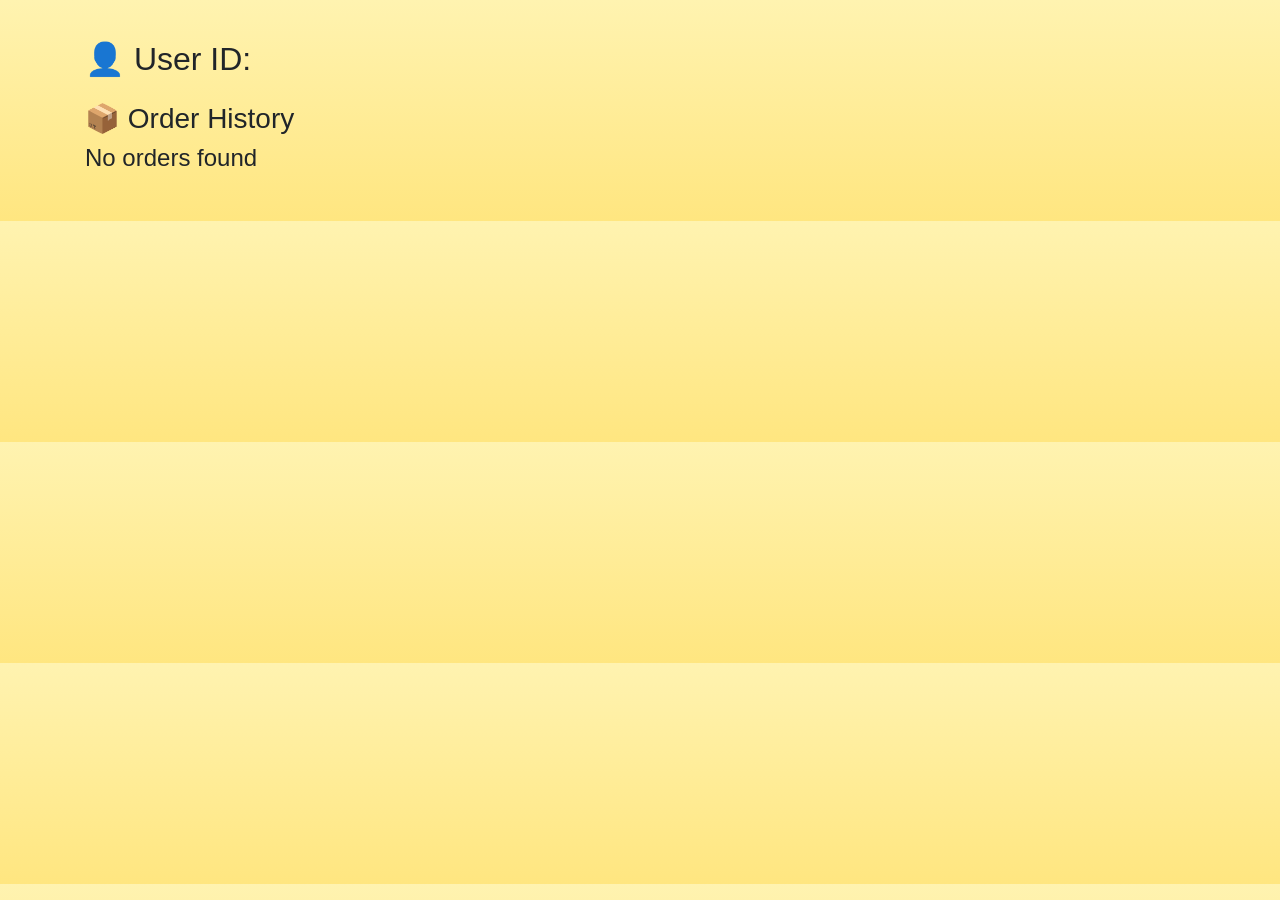
<file: orders.html>
<!DOCTYPE html>
<html>
<head>

<title>My Orders - Madhu Foods</title>

<link rel="stylesheet"
href="https://stackpath.bootstrapcdn.com/bootstrap/4.5.2/css/bootstrap.min.css">

<style>
body{
background:linear-gradient(#fff3b0,#ffe680);
padding:40px;
font-family:Arial;
}

.box{
background:white;
padding:20px;
border-radius:10px;
box-shadow:0 10px 25px rgba(0,0,0,0.15);
margin-bottom:20px;
}
</style>

</head>

<body>

<div class="container">

<h2>👤 User ID: <span id="user"></span></h2>

<h3 class="mt-4">📦 Order History</h3>

<div id="orders"></div>

</div>

<script>

// show user
let user = localStorage.getItem("currentUser");
document.getElementById("user").innerText = user;

// get orders
let orders = JSON.parse(localStorage.getItem("orders")) || [];

let container = document.getElementById("orders");

let userOrders = orders.filter(o => o.user === user);

if(userOrders.length === 0){

container.innerHTML = "<h4>No orders found</h4>";

}else{

userOrders.forEach(order=>{

container.innerHTML += `
<div class="box">

<p><strong>Date:</strong> ${order.date}</p>

<ul>
${order.items.map(i => `<li>${i.name} - ₹${i.price}</li>`).join("")}
</ul>

</div>
`;

});

}

</script>

</body>
</html>
</file>
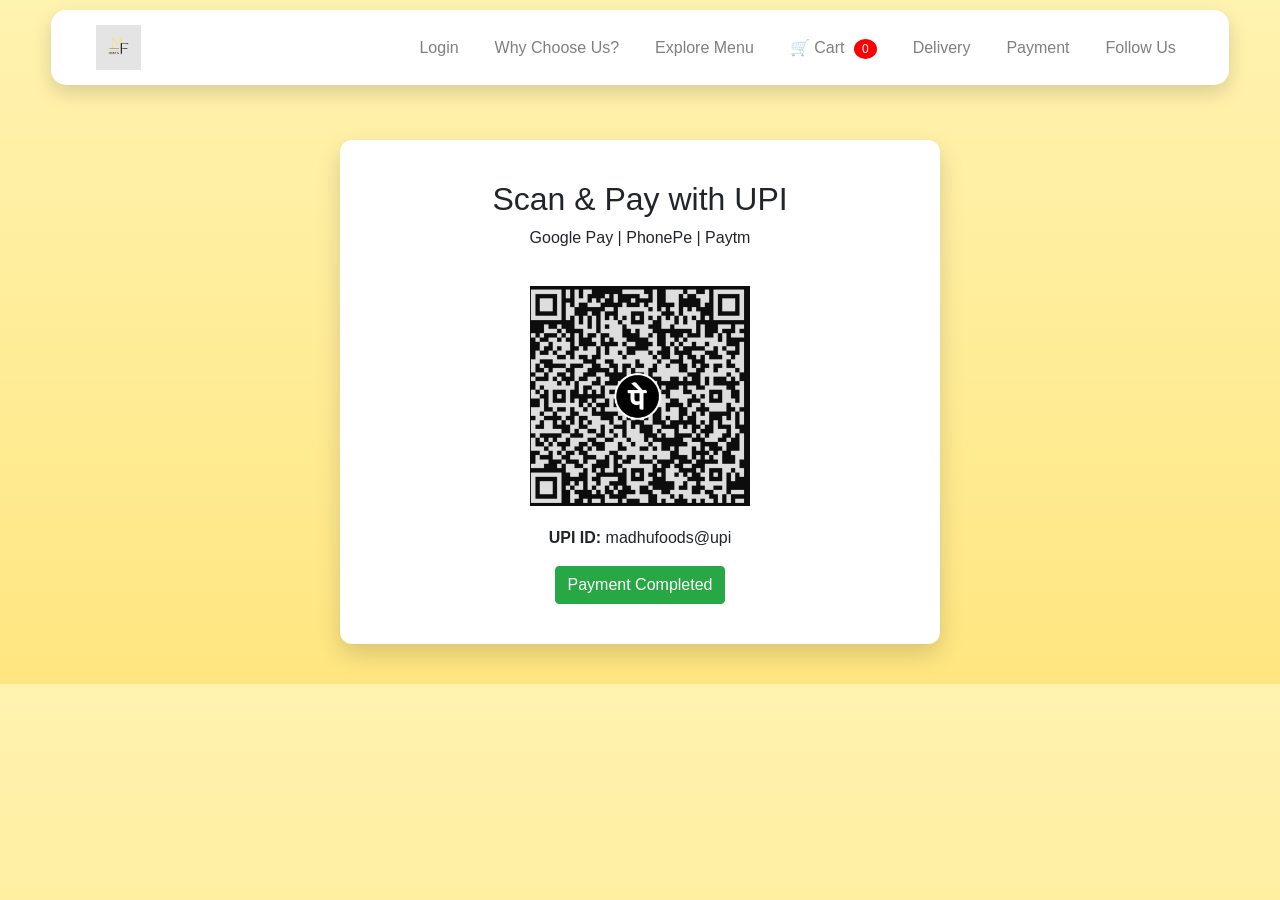
<file: payment.html>
<!DOCTYPE html>
<html>
<head>

<title>UPI Payment - Madhu Foods</title>

<meta name="viewport" content="width=device-width, initial-scale=1.0">

<link rel="stylesheet"
href="https://stackpath.bootstrapcdn.com/bootstrap/4.5.2/css/bootstrap.min.css">

<style>

body{
background:linear-gradient(#fff3b0,#ffe680);
font-family:Arial;
padding-top:100px;
}

/* LOADER */
#loader{
position:fixed;
width:100%;
height:100%;
background:white;
display:flex;
justify-content:center;
align-items:center;
z-index:9999;
}

.spinner{
width:50px;
height:50px;
border:5px solid #eee;
border-top:5px solid #d0b200;
border-radius:50%;
animation:spin 1s linear infinite;
}

@keyframes spin{
100%{transform:rotate(360deg);}
}

/* NAVBAR */
.custom-navbar{
background:white;
border-radius:15px;
box-shadow:0 8px 20px rgba(0,0,0,0.15);
width:92%;
margin:auto;
margin-top:10px;
padding:10px 30px;
transition:0.3s;
}

.logo{
height:45px;
}

.nav-link{
position:relative;
font-weight:500;
margin-left:20px;
}

.nav-link:hover{
color:#d0b200;
transform:translateY(-2px);
}

.nav-link::after{
content:"";
position:absolute;
width:0;
height:2px;
background:#d0b200;
left:0;
bottom:-5px;
transition:0.3s;
}

.nav-link:hover::after{
width:100%;
}

.cart-badge{
background:red;
color:white;
font-size:12px;
padding:3px 8px;
border-radius:50%;
margin-left:5px;
}

/* PAYMENT BOX */
.payment-box{
background:white;
padding:40px;
border-radius:12px;
box-shadow:0 10px 25px rgba(0,0,0,0.15);
text-align:center;
margin:40px auto;
max-width:600px;
animation:fadeIn 0.8s ease;
}

@keyframes fadeIn{
from{opacity:0; transform:translateY(20px);}
to{opacity:1; transform:translateY(0);}
}

/* QR */
.qr-img{
width:220px;
margin:20px 0;
transition:0.3s;
}

.qr-img:hover{
transform:scale(1.05);
}

/* BUTTON ANIMATION */
.btn-success{
transition:0.3s;
}

.btn-success:hover{
transform:scale(1.05);
box-shadow:0 6px 18px rgba(0,0,0,0.3);
}

</style>

</head>

<body>

<!-- LOADER -->
<div id="loader">
<div class="spinner"></div>
</div>

<!-- NAVBAR -->
<nav class="navbar navbar-expand-lg navbar-light custom-navbar fixed-top">

<div class="container">

<a class="navbar-brand" href="index.html">
<img src="images/logo.png" class="logo">
</a>

<ul class="navbar-nav ml-auto">

<li class="nav-item">
<a class="nav-link" href="login.html" id="login-btn">Login</a>
</li>

<li class="nav-item" id="user-section" style="display:none;">
<a class="nav-link" href="profile.html">👤 Profile</a>
</li>

<li class="nav-item">
<a class="nav-link" href="index.html#wcu">Why Choose Us?</a>
</li>

<li class="nav-item">
<a class="nav-link" href="index.html#menu">Explore Menu</a>
</li>

<li class="nav-item">
<a class="nav-link" href="cart.html">
🛒 Cart <span class="cart-badge" id="cart-count">0</span>
</a>
</li>

<li class="nav-item">
<a class="nav-link" href="checkout.html">Delivery</a>
</li>

<li class="nav-item">
<a class="nav-link" href="payment.html">Payment</a>
</li>

<li class="nav-item">
<a class="nav-link" href="index.html#follow">Follow Us</a>
</li>

</ul>

</div>

</nav>

<!-- PAYMENT -->
<div class="container">

<div class="payment-box">

<h2>Scan & Pay with UPI</h2>

<p>Google Pay | PhonePe | Paytm</p>

<img src="images/upi-qr.png" class="qr-img">

<p><strong>UPI ID:</strong> madhufoods@upi</p>

<button class="btn btn-success" onclick="paymentDone()">
Payment Completed
</button>

</div>

</div>

<script>

/* LOADER */
window.addEventListener("load",()=>{
document.getElementById("loader").style.display="none";
});

/* LOGIN */
let user = localStorage.getItem("currentUser");

if(user){
document.getElementById("login-btn").style.display="none";
document.getElementById("user-section").style.display="block";
}

/* PAYMENT */
function paymentDone(){

alert("🎉 Payment Successful!\nOrder Placed Successfully.");

localStorage.removeItem("cart");

window.location.href="success.html";

}

/* CART COUNT */
function updateCartCount(){
let cart = JSON.parse(localStorage.getItem("cart")) || [];
let count = document.getElementById("cart-count");
if(count){
count.innerText = cart.length;
}
}
updateCartCount();

/* NAVBAR SCROLL */
window.addEventListener("scroll",function(){

let navbar=document.querySelector(".custom-navbar");

if(window.scrollY>50){
navbar.style.padding="5px 20px";
navbar.style.boxShadow="0 5px 15px rgba(0,0,0,0.2)";
}else{
navbar.style.padding="10px 30px";
navbar.style.boxShadow="0 8px 20px rgba(0,0,0,0.15)";
}

});

</script>

</body>
</html>
</file>
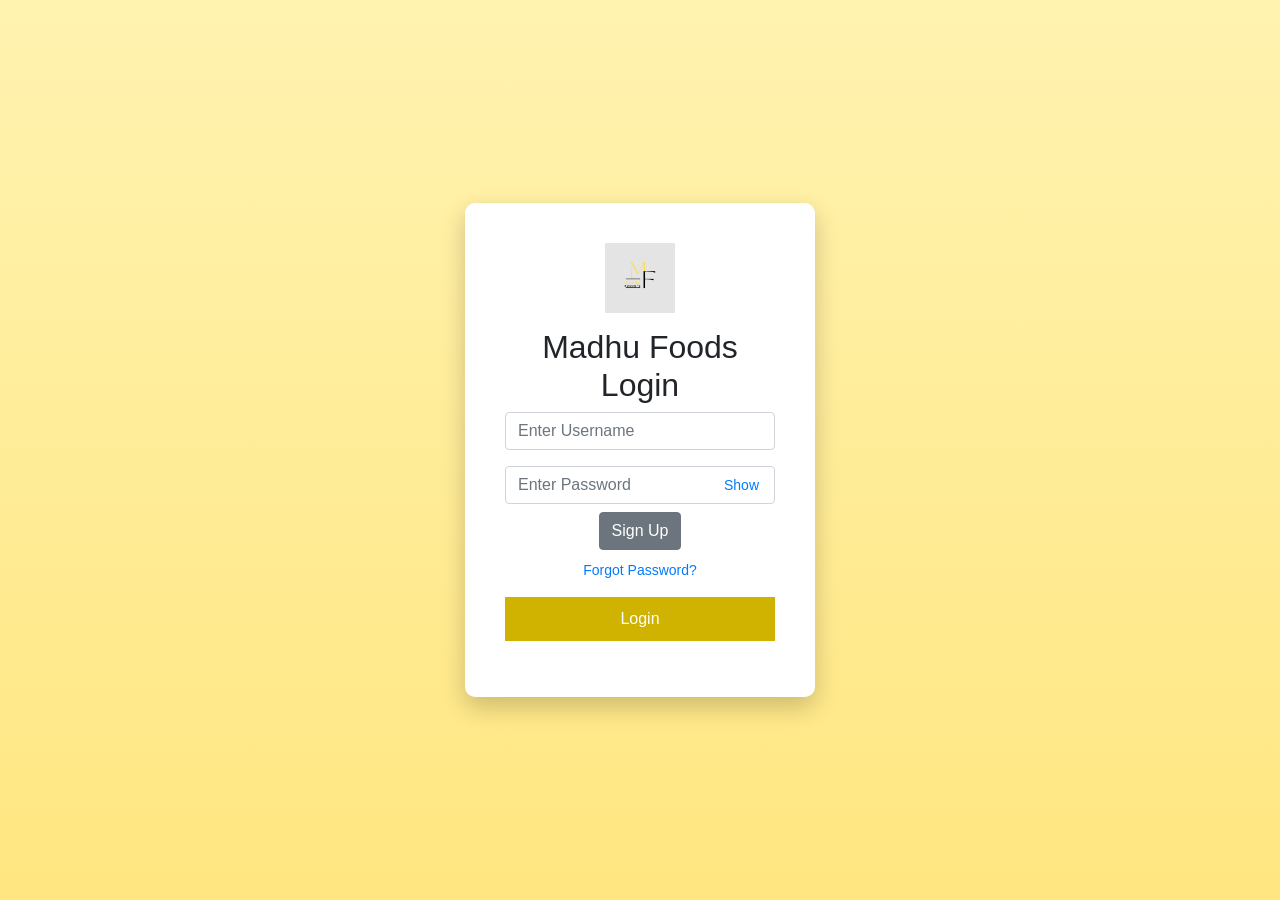
<file: profile.html>
<!DOCTYPE html>
<html>
<head>

<title>My Profile - Madhu Foods</title>

<meta name="viewport" content="width=device-width, initial-scale=1.0">

<link rel="stylesheet"
href="https://stackpath.bootstrapcdn.com/bootstrap/4.5.2/css/bootstrap.min.css">

<style>

html{
scroll-behavior:smooth;
}

body{
background:linear-gradient(#fff3b0,#ffe680);
font-family:Arial;
padding-top:100px;
}

/* NAVBAR */
.custom-navbar{
background:white;
border-radius:15px;
box-shadow:0 8px 20px rgba(0,0,0,0.15);
width:92%;
margin:auto;
margin-top:10px;
padding:10px 30px;
transition:0.3s;
}

.logo{
height:45px;
}

.nav-link{
position:relative;
font-weight:500;
margin-left:20px;
}

.nav-link:hover{
color:#d0b200;
transform:translateY(-2px);
}

.nav-link::after{
content:"";
position:absolute;
width:0;
height:2px;
background:#d0b200;
left:0;
bottom:-5px;
transition:0.3s;
}

.nav-link:hover::after{
width:100%;
}

.cart-badge{
background:red;
color:white;
font-size:12px;
padding:3px 8px;
border-radius:50%;
margin-left:5px;
}

/* PROFILE */
.profile-card{
background:white;
padding:25px;
border-radius:15px;
box-shadow:0 10px 25px rgba(0,0,0,0.15);
margin-bottom:20px;
}

.profile-header{
display:flex;
align-items:center;
gap:15px;
}

.avatar{
width:70px;
height:70px;
border-radius:50%;
background:#d0b200;
display:flex;
align-items:center;
justify-content:center;
font-size:30px;
color:white;
}

.order-card{
background:#fafafa;
padding:15px;
border-radius:10px;
margin-bottom:10px;
}

.btn-save{
background:#d0b200;
color:white;
border:none;
}

.logout-btn{
width:100%;
margin-top:10px;
}

</style>

</head>

<body>

<!-- NAVBAR -->
<nav class="navbar navbar-expand-lg navbar-light custom-navbar fixed-top">

<div class="container">

<a class="navbar-brand" href="index.html">
<img src="images/logo.png" class="logo">
</a>

<ul class="navbar-nav ml-auto">

<li class="nav-item">
<a class="nav-link" href="login.html" id="login-btn">Login</a>
</li>

<li class="nav-item" id="user-section" style="display:none;">
<a class="nav-link" href="profile.html">👤 Profile</a>
</li>

<li class="nav-item">
<a class="nav-link" href="index.html#wcu">Why Choose Us?</a>
</li>

<li class="nav-item">
<a class="nav-link" href="index.html#menu">Explore Menu</a>
</li>

<li class="nav-item">
<a class="nav-link" href="cart.html">
🛒 Cart <span class="cart-badge" id="cart-count">0</span>
</a>
</li>

<li class="nav-item">
<a class="nav-link" href="checkout.html">Delivery</a>
</li>

<li class="nav-item">
<a class="nav-link" href="payment.html">Payment</a>
</li>

<li class="nav-item">
<a class="nav-link" href="index.html#follow">Follow Us</a>
</li>

</ul>

</div>

</nav>

<!-- PROFILE -->
<div class="container">

<div class="profile-card">
<div class="profile-header">
<div class="avatar" id="avatar">M</div>
<div>
<h4 id="username"></h4>
<p>Welcome back 👋</p>
</div>
</div>
</div>

<div class="profile-card">
<h4>📦 Delivery Details</h4>

<input type="text" id="name" class="form-control mb-2" placeholder="Name">
<input type="text" id="phone" class="form-control mb-2" placeholder="Phone">
<textarea id="address" class="form-control mb-2" placeholder="Address"></textarea>

<button class="btn btn-save" onclick="saveDetails()">Save</button>
</div>

<div class="profile-card">
<h4>🧾 My Orders</h4>
<div id="orders"></div>
</div>

<button class="btn btn-danger logout-btn" onclick="logout()">Logout</button>

</div>

<script>

/* USER */
let user = localStorage.getItem("currentUser");

if(!user){
alert("Login first");
window.location.href="login.html";
}

document.getElementById("username").innerText = user;
document.getElementById("avatar").innerText = user.charAt(0).toUpperCase();

/* LOGIN UI */
document.getElementById("login-btn").style.display="none";
document.getElementById("user-section").style.display="block";

/* LOAD DETAILS */
let saved = JSON.parse(localStorage.getItem(user+"_details"));

if(saved){
document.getElementById("name").value = saved.name || "";
document.getElementById("phone").value = saved.phone || "";
document.getElementById("address").value = saved.address || "";
}

/* SAVE DETAILS (FIXED) */
function saveDetails(){

let nameInput = document.getElementById("name").value;
let phoneInput = document.getElementById("phone").value;
let addressInput = document.getElementById("address").value;

let data = {
name: nameInput,
phone: phoneInput,
address: addressInput
};

localStorage.setItem(user+"_details", JSON.stringify(data));

alert("Saved successfully!");

}

/* ORDERS */
let orders = JSON.parse(localStorage.getItem("orders")) || [];
let myOrders = orders.filter(o => o.user === user);

let container = document.getElementById("orders");

if(myOrders.length === 0){
container.innerHTML = "<p>No orders yet</p>";
}else{
myOrders.forEach(order=>{
let items = order.items.map(i=>i.name).join(", ");
container.innerHTML += `
<div class="order-card">
<b>Items:</b> ${items}<br>
<b>Date:</b> ${order.date}
</div>`;
});
}

/* LOGOUT */
function logout(){
localStorage.removeItem("loggedIn");
localStorage.removeItem("currentUser");
window.location.href="login.html";
}

/* CART COUNT */
function updateCartCount(){
let cart = JSON.parse(localStorage.getItem("cart")) || [];
document.getElementById("cart-count").innerText = cart.length;
}
updateCartCount();

/* NAVBAR SCROLL */
window.addEventListener("scroll",function(){

let navbar=document.querySelector(".custom-navbar");

if(window.scrollY>50){
navbar.style.padding="5px 20px";
}else{
navbar.style.padding="10px 30px";
}

});

</script>

</body>
</html>
</file>
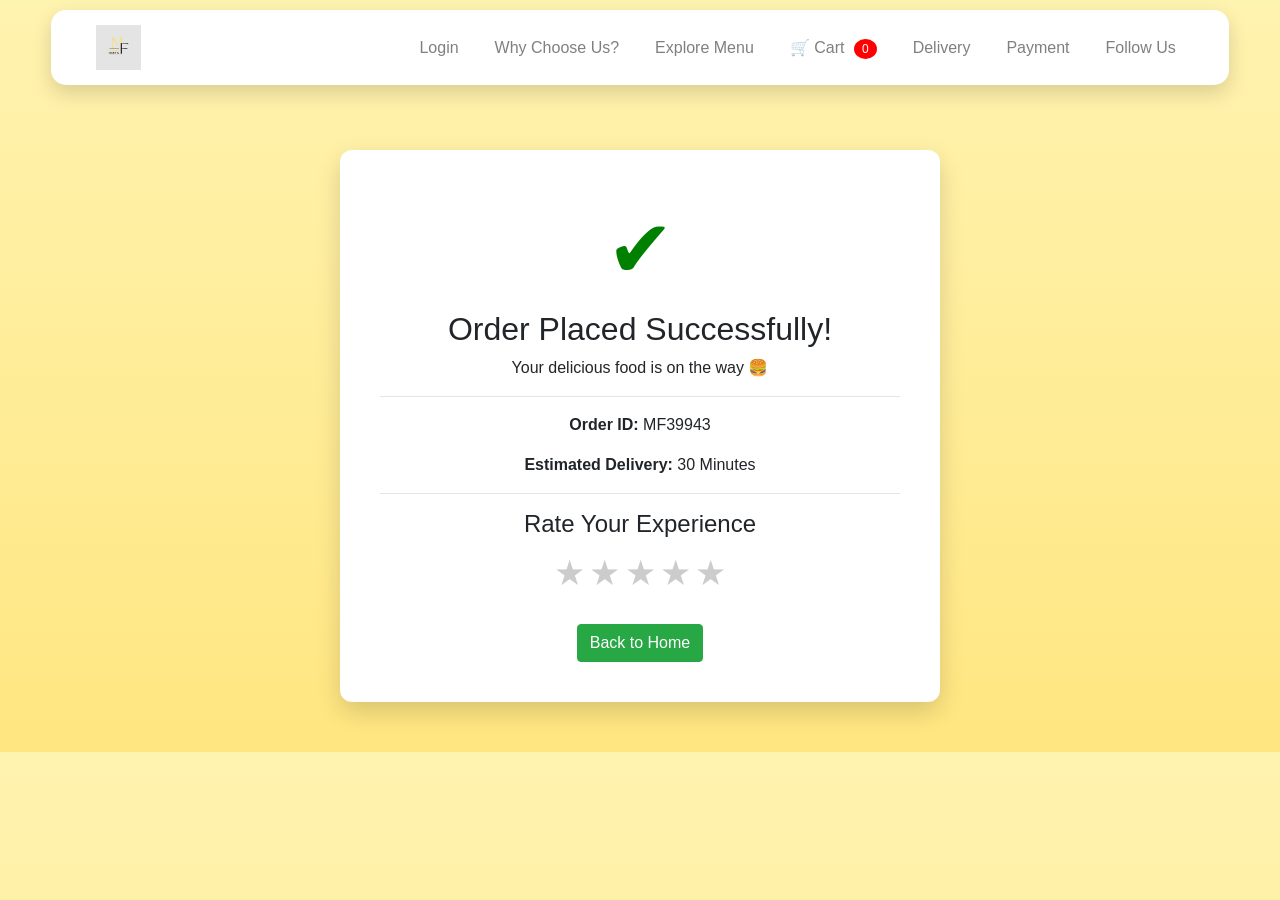
<file: success.html>
<!DOCTYPE html>
<html>
<head>

<title>Order Successful - Madhu Foods</title>

<meta name="viewport" content="width=device-width, initial-scale=1.0">

<link rel="stylesheet"
href="https://stackpath.bootstrapcdn.com/bootstrap/4.5.2/css/bootstrap.min.css">

<style>

/* LOADER */
#loader{
position:fixed;
width:100%;
height:100%;
background:white;
display:flex;
justify-content:center;
align-items:center;
z-index:9999;
}

.spinner{
width:50px;
height:50px;
border:5px solid #eee;
border-top:5px solid #d0b200;
border-radius:50%;
animation:spin 1s linear infinite;
}

@keyframes spin{
100%{transform:rotate(360deg);}
}

body{
background:linear-gradient(#fff3b0,#ffe680);
font-family:Arial;
padding-top:100px;
text-align:center;
}

/* NAVBAR */
.custom-navbar{
background:white;
border-radius:15px;
box-shadow:0 8px 20px rgba(0,0,0,0.15);
width:92%;
margin:auto;
margin-top:10px;
padding:10px 30px;
transition:0.3s;
}

.logo{
height:45px;
}

.nav-link{
position:relative;
font-weight:500;
margin-left:20px;
}

.nav-link:hover{
color:#d0b200;
transform:translateY(-2px);
}

.nav-link::after{
content:"";
position:absolute;
width:0;
height:2px;
background:#d0b200;
left:0;
bottom:-5px;
transition:0.3s;
}

.nav-link:hover::after{
width:100%;
}

.cart-badge{
background:red;
color:white;
font-size:12px;
padding:3px 8px;
border-radius:50%;
margin-left:5px;
}

/* SUCCESS BOX */
.success-box{
background:white;
padding:40px;
border-radius:12px;
box-shadow:0 10px 25px rgba(0,0,0,0.15);
max-width:600px;
margin:50px auto;
animation:fadeIn 0.8s ease;
}

@keyframes fadeIn{
from{opacity:0; transform:translateY(20px);}
to{opacity:1; transform:translateY(0);}
}

/* CHECK */
.checkmark{
font-size:80px;
color:green;
animation:pop 0.6s ease;
}

@keyframes pop{
0%{transform:scale(0);}
100%{transform:scale(1);}
}


/* RATING */
.rating span{
font-size:35px;
cursor:pointer;
color:#ccc;
transition:0.2s;
}

.rating span:hover{
color:orange;
}

.rating span.active{
color:orange;
}

</style>

</head>

<body>

<!-- LOADER -->
<div id="loader">
<div class="spinner"></div>
</div>

<!-- NAVBAR -->
<nav class="navbar navbar-expand-lg navbar-light custom-navbar fixed-top">

<div class="container">

<a class="navbar-brand" href="index.html">
<img src="images/logo.png" class="logo">
</a>

<ul class="navbar-nav ml-auto">

<li class="nav-item">
<a class="nav-link" href="login.html" id="login-btn">Login</a>
</li>

<li class="nav-item" id="user-section" style="display:none;">
<a class="nav-link" href="profile.html">👤 Profile</a>
</li>

<li class="nav-item">
<a class="nav-link" href="index.html#wcu">Why Choose Us?</a>
</li>

<li class="nav-item">
<a class="nav-link" href="index.html#menu">Explore Menu</a>
</li>

<li class="nav-item">
<a class="nav-link" href="cart.html">
🛒 Cart <span class="cart-badge" id="cart-count">0</span>
</a>
</li>

<li class="nav-item">
<a class="nav-link" href="checkout.html">Delivery</a>
</li>

<li class="nav-item">
<a class="nav-link" href="payment.html">Payment</a>
</li>

<li class="nav-item">
<a class="nav-link" href="index.html#follow">Follow Us</a>
</li>

</ul>

</div>

</nav>

<!-- SUCCESS -->
<div class="success-box">

<div class="checkmark">✔</div>

<h2>Order Placed Successfully!</h2>

<p>Your delicious food is on the way 🍔</p>

<hr>

<p><strong>Order ID:</strong> <span id="order-id"></span></p>

<p><strong>Estimated Delivery:</strong> 30 Minutes</p>

<hr>

<h4>Rate Your Experience</h4>

<div class="rating" id="rating">
<span>★</span>
<span>★</span>
<span>★</span>
<span>★</span>
<span>★</span>
</div>

<br>

<a href="index.html" class="btn btn-success">
Back to Home
</a>

</div>

<script>

/* LOADER */
window.addEventListener("load",()=>{
document.getElementById("loader").style.display="none";
});

/* LOGIN */
let user = localStorage.getItem("currentUser");

if(user){
document.getElementById("login-btn").style.display="none";
document.getElementById("user-section").style.display="block";
}

/* CART COUNT */
function updateCartCount(){
let cart = JSON.parse(localStorage.getItem("cart")) || [];
let count = document.getElementById("cart-count");
if(count){
count.innerText = cart.length;
}
}
updateCartCount();

/* ORDER ID */
document.getElementById("order-id").innerText = 
"MF" + Math.floor(Math.random()*100000);

/* STAR RATING */
const stars = document.querySelectorAll("#rating span");

stars.forEach((star,index)=>{
star.addEventListener("click",function(){

stars.forEach(s => s.classList.remove("active"));

for(let i=0;i<=index;i++){
stars[i].classList.add("active");
}

alert("Thanks for rating " + (index+1) + " ⭐");

});
});

/* CONFETTI */
for(let i=0;i<50;i++){

let div=document.createElement("div");

div.style.position="fixed";
div.style.width="10px";
div.style.height="10px";

div.style.background=["red","yellow","green","blue"][Math.floor(Math.random()*4)];

div.style.left=Math.random()*100+"vw";
div.style.top="-10px";

div.style.animation="fall 3s linear infinite";

document.body.appendChild(div);

}

/* NAVBAR SCROLL */
window.addEventListener("scroll",function(){

let nav=document.querySelector(".custom-navbar");

if(window.scrollY>50){
nav.style.padding="5px 20px";
}else{
nav.style.padding="10px 30px";
}

});

</script>

</body>
</html>
</file>
<file: style.css>
/* ================= GLOBAL ================= */
*{
  box-sizing:border-box;
}

body{
font-family:Arial;
background:linear-gradient(#fff3b0,#ffe680);
padding-top:100px;
}

h1,h2,h3,h4{
  margin-bottom:15px;
}

p{
  color:#555;
}

/* ================= NAVBAR ================= */
/* Floating Navbar */

.custom-navbar{

background:white;

border-radius:15px;

box-shadow:0 8px 20px rgba(0,0,0,0.15);

width:92%;

margin:auto;

margin-top:10px;

padding:10px 30px;

}

/* Logo */

.logo{
height:45px;
}

/* Nav links */

.nav-link{

font-weight:500;

margin-left:20px;

transition:0.3s;

}

/* Hover animation */

.nav-link:hover{

color:#d0b200;

transform:translateY(-2px);

}

/* ================= HERO SECTION ================= */
.hero{
height:90vh;
background:
linear-gradient(rgba(0,0,0,0.4),rgba(0,0,0,0.4)),
url("images/hero-biryani.jpg");
background-size:cover;
background-position:center;
display:flex;
align-items:center;
justify-content:center;
text-align:center;
color:white;
}

/* 🔥 HERO CONTENT FINAL PERFECT ALIGNMENT */
.hero-content{
  width:100%;
  max-width:680px;
  margin:0 auto;
  padding:140px 20px 0;
  display:flex;
  flex-direction:column;
  align-items:center;
  text-align:center;
}

.hero-content h1{
  font-size:48px;
  color:#fff;
  line-height:1.2;
  margin-bottom:15px;
}

.hero-content p{
  font-size:20px;
  color:#fff;
  margin-bottom:25px;
}

.hero-content .btn-main,
.hero-content .btn-outline{
  margin:8px;
}

@keyframes fadeHero{
  from{opacity:0; transform:scale(1.03);}
  to{opacity:1; transform:scale(1);}
}

/* ================= BUTTONS ================= */
.btn-main,.btn-outline{
  padding:10px 22px;
  border-radius:4px;
  font-size:16px;
  cursor:pointer;
  transition:0.3s;
}

.btn-main{
  background:#d0b200;
  color:white;
  border:none;
}

.btn-outline{
  background:transparent;
  color:#d0b200;
  border:1px solid #d0b200;
}

.btn-main:hover{
  transform:scale(1.05);
  box-shadow:0 6px 18px rgba(0,0,0,0.3);
}

.btn-outline:hover{
  background:#d0b200;
  color:white;
  transform:scale(1.05);
}

html{
scroll-behavior:smooth;
}

/* ================= SECTIONS ================= */
.section{
  padding:70px;
  text-align:center;
  animation:fadeUp 0.8s ease both;
}

.sub-text{
  color:gray;
  margin-bottom:30px;
}

@keyframes fadeUp{
  from{opacity:0; transform:translateY(30px);}
  to{opacity:1; transform:translateY(0);}
}

/* ================= WHY CHOOSE US ================= */
.card-box{
  padding:25px;
  border-radius:12px;
  transition:0.3s;
}

.card-box img{
  height:70px;
  margin-bottom:15px;
}

.card-box:hover{
  transform:translateY(-8px);
  box-shadow:0 10px 22px rgba(0,0,0,0.15);
}

/* ================= EXPLORE MENU ================= */
.menu-grid{
  display:grid;
  grid-template-columns:repeat(auto-fit,minmax(250px,1fr));
  gap:25px;
}

.menu-card{
  transition:0.3s;
}

.menu-card:hover{
  transform:translateY(-10px);
  box-shadow:0 12px 25px rgba(0,0,0,0.25);
}

.menu-card img{
  width:100%;
  height:220px;
  object-fit:cover;
  border-radius:14px;
  transition:0.4s;
}

.menu-card:hover img{
  transform:scale(1.08);
}

.menu-card h4{
  margin-top:10px;
}

/* ================= HEALTHY SECTION ================= */
.healthy{
  display:flex;
  align-items:center;
  justify-content:center;
  gap:50px;
  flex-wrap:wrap;
}

.healthy img{
  width:260px;
  animation:floatImg 3s ease-in-out infinite;
}

@keyframes floatImg{
  0%{transform:translateY(0);}
  50%{transform:translateY(-10px);}
  100%{transform:translateY(0);}
}

/* ================= THANK YOU ================= */
.thankyou{
  background:linear-gradient(#fff3b0,#ffe680);
  display:flex;
  justify-content:space-around;
  align-items:center;
  padding:60px;
  flex-wrap:wrap;
}

.thankyou img{
  width:180px;
  animation:giftPop 1.5s ease infinite alternate;
}

@keyframes giftPop{
  from{transform:rotate(-2deg) scale(1);}
  to{transform:rotate(2deg) scale(1.05);}
}

/* ================= FOOTER ================= */
footer{
  background:#0d2436;
  color:white;
  text-align:center;
  padding:40px;
}

footer img{
  height:50px;
  margin-bottom:10px;
  transition:0.3s;
}

footer img:hover{
  transform:scale(1.1);
}
.section{
background:white;
padding:60px;
margin:40px auto;
border-radius:12px;
box-shadow:0 10px 25px rgba(0,0,0,0.15);
max-width:1200px;
}
.nav-link{
position:relative;
font-weight:500;
margin-left:20px;
transition:0.3s;
}

.nav-link::after{

content:"";

position:absolute;

width:0;

height:2px;

background:#d0b200;

left:0;

bottom:-5px;

transition:0.3s;

}

.nav-link:hover::after{

width:100%;

}
.cart-badge{

background:red;

color:white;

font-size:12px;

padding:3px 8px;

border-radius:50%;

margin-left:5px;

}

/* Footer */

.footer{
background:#0d2436;
color:white;
padding:50px 20px;
}

.footer-container{
display:flex;
justify-content:space-between;
flex-wrap:wrap;
max-width:1100px;
margin:auto;
}

.footer-logo{
height:60px;
margin-bottom:10px;
}

.footer h4{
margin-bottom:10px;
}

.footer-follow h5,
.footer-contact h5{
margin-bottom:15px;
}

/* Social Icons */

.social-icons a{
font-size:22px;
margin-right:15px;
color:white;
transition:0.3s;
}

.social-icons a:hover{
color:#d0b200;
transform:scale(1.2);
}

/* Contact */

.footer-contact p{
margin:5px 0;
}

/* Bottom */

.footer-bottom{
text-align:center;
margin-top:30px;
font-size:14px;
color:#ccc;
}
html{
  scroll-behavior:smooth;
}
</file>
